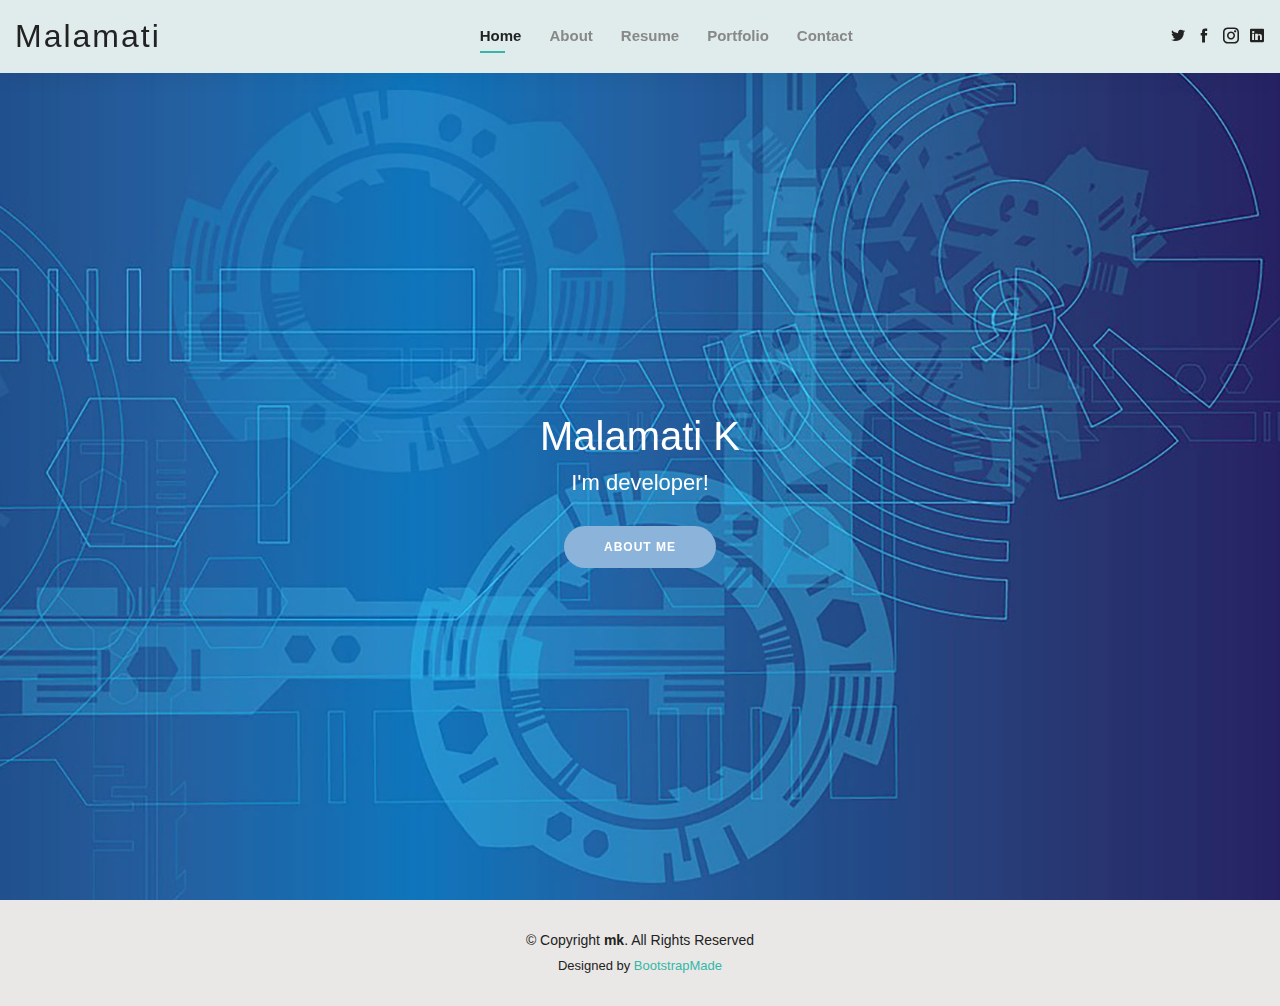
<file: index.html>
<!DOCTYPE html>
<html lang="en">

<head>
  <meta charset="utf-8">
  <meta content="width=device-width, initial-scale=1.0" name="viewport">

  <title>Malamati's Portofolio </title>
  <meta content="" name="description">
  <meta content="" name="keywords">

  <!-- Favicons -->
  <link href="assets/img/favicon.png" rel="icon">
  <link href="assets/img/apple-touch-icon.png" rel="apple-touch-icon">

  <!-- Google Fonts -->
  <!-- <link href="https://fonts.googleapis.com/css?family=Open+Sans:300,300i,400,400i,600,600i,700,700i|Raleway:300,300i,400,400i,500,500i,600,600i,700,700i|Poppins:300,300i,400,400i,500,500i,600,600i,700,700i" rel="stylesheet">
 -->
  <!-- Vendor CSS Files -->
  <link href="assets/vendor/bootstrap/css/bootstrap.min.css" rel="stylesheet">
  <link href="assets/vendor/icofont/icofont.min.css" rel="stylesheet">
  <link href="assets/vendor/owl.carousel/assets/owl.carousel.min.css" rel="stylesheet">
  <link href="assets/vendor/boxicons/css/boxicons.min.css" rel="stylesheet">
  <link href="assets/vendor/venobox/venobox.css" rel="stylesheet">
  <link href="assets/vendor/aos/aos.css" rel="stylesheet">

  <!-- Template Main CSS File -->
  <link href="assets/css/style.css" rel="stylesheet">
  
</head>

<body>

  <!-- ======= Header ======= -->
  <header id="header" class="fixed-top">
    <div class="container-fluid d-flex justify-content-between align-items-center">

      <h1 class="logo"><a href="index.html">Malamati</a></h1>
      <!-- Uncomment below if you prefer to use an image logo -->
      <!-- <a href="index.html" class="logo"><img src="assets/img/logo.png" alt="" class="img-fluid"></a>-->

      <nav class="nav-menu d-none d-lg-block">
        <ul>
          <li class="active"><a href="index.html">Home</a></li>
          <li><a href="about.html">About</a></li>
          <li><a href="resume.html">Resume</a></li>
          <!-- <li><a href="services.html">Services</a></li> -->
          <li><a href="portfolio.html">Portfolio</a></li>
          <li><a href="contact.html">Contact</a></li>
        </ul>
      </nav><!-- .nav-menu -->

      <div class="header-social-links">
        <a href="#" class="twitter"><i class="icofont-twitter"></i></a>
        <a href="#" class="facebook"><i class="icofont-facebook"></i></a>
        <a href="#" class="instagram"><i class="icofont-instagram"></i></a>
        <a href="#" class="linkedin"><i class="icofont-linkedin"></i></a>
      </div>

    </div>

  </header><!-- End Header -->

  <!-- ======= Hero Section ======= -->
  <section id="hero" class="d-flex align-items-center">
    <div class="container d-flex flex-column align-items-center" data-aos="zoom-in" data-aos-delay="100">
      <h2 style="font-size: 40px">Malamati K</h2>
      <h2>I'm developer!</h2>
      <a href="about.html" class="btn-about">About Me</a>
    </div>
  </section><!-- End Hero -->

  <!-- ======= Footer ======= -->
  <footer id="footer">
    <div class="container">
      <div class="copyright">
        &copy; Copyright <strong><span>mk</span></strong>. All Rights Reserved
      </div>
      <div class="credits">
        <!-- All the links in the footer should remain intact. -->
        <!-- You can delete the links only if you purchased the pro version. -->
        <!-- Licensing information: https://bootstrapmade.com/license/ -->
        <!-- Purchase the pro version with working PHP/AJAX contact form: https://bootstrapmade.com/kelly-free-bootstrap-cv-resume-html-template/ -->
        Designed by <a href="https://bootstrapmade.com/">BootstrapMade</a>
      </div>
    </div>
  </footer><!-- End  Footer -->

  <div id="preloader"></div>
  <a href="#" class="back-to-top"><i class="bx bx-up-arrow-alt"></i></a>

  <!-- Vendor JS Files -->
  <script src="assets/vendor/jquery/jquery.min.js"></script>
  <script src="assets/vendor/bootstrap/js/bootstrap.bundle.min.js"></script>
  <script src="assets/vendor/jquery.easing/jquery.easing.min.js"></script>
  <script src="assets/vendor/php-email-form/validate.js"></script>
  <script src="assets/vendor/waypoints/jquery.waypoints.min.js"></script>
  <script src="assets/vendor/counterup/counterup.min.js"></script>
  <script src="assets/vendor/owl.carousel/owl.carousel.min.js"></script>
  <script src="assets/vendor/isotope-layout/isotope.pkgd.min.js"></script>
  <script src="assets/vendor/venobox/venobox.min.js"></script>
  <script src="assets/vendor/aos/aos.js"></script>

  <!-- Template Main JS File -->
  <script src="assets/js/main.js"></script>

</body>

</html>
</file>
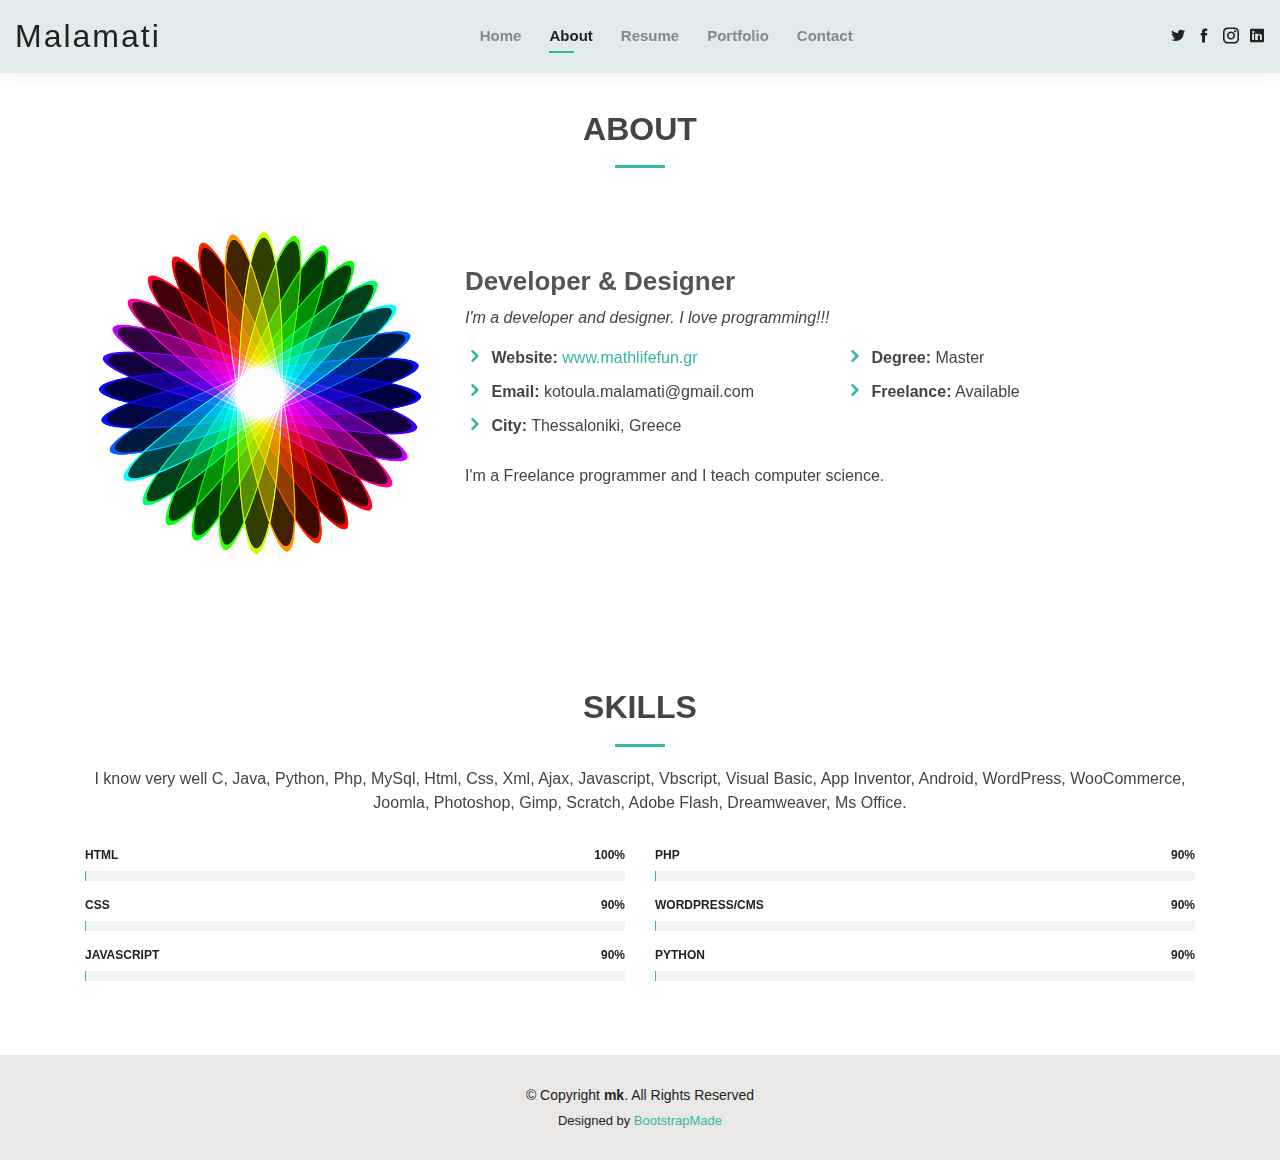
<file: about.html>
<!DOCTYPE html>
<html lang="en">

<head>
  <meta charset="utf-8">
  <meta content="width=device-width, initial-scale=1.0" name="viewport">

  <title>About - Malamati's Portofolio</title>
  <meta content="" name="description">
  <meta content="" name="keywords">

  <!-- Favicons -->
  <link href="assets/img/favicon.png" rel="icon">
  <link href="assets/img/apple-touch-icon.png" rel="apple-touch-icon">

  <!-- Google Fonts -->
  <!-- <link href="https://fonts.googleapis.com/css?family=Open+Sans:300,300i,400,400i,600,600i,700,700i|Raleway:300,300i,400,400i,500,500i,600,600i,700,700i|Poppins:300,300i,400,400i,500,500i,600,600i,700,700i" rel="stylesheet">
 -->
  <!-- Vendor CSS Files -->
  <link href="assets/vendor/bootstrap/css/bootstrap.min.css" rel="stylesheet">
  <link href="assets/vendor/icofont/icofont.min.css" rel="stylesheet">
  <link href="assets/vendor/owl.carousel/assets/owl.carousel.min.css" rel="stylesheet">
  <link href="assets/vendor/boxicons/css/boxicons.min.css" rel="stylesheet">
  <link href="assets/vendor/venobox/venobox.css" rel="stylesheet">
  <link href="assets/vendor/aos/aos.css" rel="stylesheet">

  <!-- Template Main CSS File -->
  <link href="assets/css/style.css" rel="stylesheet">

</head>

<body>

  <!-- ======= Header ======= -->
  <header id="header" class="fixed-top">
    <div class="container-fluid d-flex justify-content-between align-items-center">

      <h1 class="logo"><a href="index.html">Malamati</a></h1>
      <!-- Uncomment below if you prefer to use an image logo -->
      <!-- <a href="index.html" class="logo"><img src="assets/img/logo.png" alt="" class="img-fluid"></a>-->

      <nav class="nav-menu d-none d-lg-block">
        <ul>
          <li><a href="index.html">Home</a></li>
          <li class="active"><a href="about.html">About</a></li>
          <li><a href="resume.html">Resume</a></li>
          <!-- <li><a href="services.html">Services</a></li> -->
          <li><a href="portfolio.html">Portfolio</a></li>
          <li><a href="contact.html">Contact</a></li>
        </ul>
      </nav><!-- .nav-menu -->

      <div class="header-social-links">
        <a href="#" class="twitter"><i class="icofont-twitter"></i></a>
        <a href="#" class="facebook"><i class="icofont-facebook"></i></a>
        <a href="#" class="instagram"><i class="icofont-instagram"></i></a>
        <a href="#" class="linkedin"><i class="icofont-linkedin"></i></i></a>
      </div>

    </div>

  </header><!-- End Header -->

  <main id="main">

    <!-- ======= About Section ======= -->
    <section id="about" class="about">
      <div class="container" data-aos="fade-up">

        <div class="section-title">
          <h2>About</h2>
          <p></p>
        </div>

        <div class="row">
          <div class="col-lg-4">
            <img src="assets/img/about.png" class="img-fluid" alt="">
          </div>
          <div class="col-lg-8 pt-4 pt-lg-0 content">
            <br><br>
            <h3>Developer &amp; Designer</h3>
            <p class="font-italic">
              I'm a developer and designer. I love programming!!!
            </p>
            <div class="row">
              <div class="col-lg-6">
                <ul>
                  <li><i class="icofont-rounded-right"></i> <strong>Website:</strong> <a href="https://www.mathlifefun.gr" target="_blank"> www.mathlifefun.gr</li></a>
                  <li><i class="icofont-rounded-right"></i> <strong>Email:</strong> kotoula.malamati@gmail.com</li>
                  <li><i class="icofont-rounded-right"></i> <strong>City:</strong> Thessaloniki, Greece</li>
                </ul>
              </div>
              <div class="col-lg-6">
                <ul>
                  <li><i class="icofont-rounded-right"></i> <strong>Degree:</strong> Master</li>
                  
                  <li><i class="icofont-rounded-right"></i> <strong>Freelance:</strong> Available</li>
                </ul>
              </div>
            </div>
            <p>
              I'm a Freelance programmer and I teach computer science.
            </p>
          </div>
        </div>

      </div>
    </section><!-- End About Section -->

    <!-- ======= Skills Section ======= -->
    <section id="skills" class="skills">
      <div class="container" data-aos="fade-up">

        <div class="section-title">
          <h2>Skills</h2>
          <p>I know very well C, Java, Python, Php, MySql, Html, Css, Xml, Ajax, Javascript, Vbscript, Visual Basic, App Inventor, Android, WordPress, WooCommerce, Joomla, Photoshop, Gimp, Scratch, Adobe Flash, Dreamweaver, Ms Office.</p>
        </div>

        <div class="row skills-content">

          <div class="col-lg-6">

            <div class="progress">
              <span class="skill">HTML <i class="val">100%</i></span>
              <div class="progress-bar-wrap">
                <div class="progress-bar" role="progressbar" aria-valuenow="100" aria-valuemin="0" aria-valuemax="100"></div>
              </div>
            </div>

            <div class="progress">
              <span class="skill">CSS <i class="val">90%</i></span>
              <div class="progress-bar-wrap">
                <div class="progress-bar" role="progressbar" aria-valuenow="90" aria-valuemin="0" aria-valuemax="100"></div>
              </div>
            </div>

            <div class="progress">
              <span class="skill">JavaScript <i class="val">90%</i></span>
              <div class="progress-bar-wrap">
                <div class="progress-bar" role="progressbar" aria-valuenow="90" aria-valuemin="0" aria-valuemax="100"></div>
              </div>
            </div>

          </div>

          <div class="col-lg-6">

            <div class="progress">
              <span class="skill">PHP <i class="val">90%</i></span>
              <div class="progress-bar-wrap">
                <div class="progress-bar" role="progressbar" aria-valuenow="90" aria-valuemin="0" aria-valuemax="100"></div>
              </div>
            </div>

            <div class="progress">
              <span class="skill">WordPress/CMS <i class="val">90%</i></span>
              <div class="progress-bar-wrap">
                <div class="progress-bar" role="progressbar" aria-valuenow="90" aria-valuemin="0" aria-valuemax="100"></div>
              </div>
            </div>

            <div class="progress">
              <span class="skill">Python <i class="val">90%</i></span>
              <div class="progress-bar-wrap">
                <div class="progress-bar" role="progressbar" aria-valuenow="90" aria-valuemin="0" aria-valuemax="100"></div>
              </div>
            </div>

          </div>

        </div>

      </div>
    </section><!-- End Skills Section -->

    <!-- ======= Facts Section ======= -->
    <!-- <section id="facts" class="facts">
      <div class="container" data-aos="fade-up">

        <div class="section-title">
          <h2>Facts</h2>
          <p>Magnam dolores commodi suscipit. Necessitatibus eius consequatur ex aliquid fuga eum quidem. Sit sint consectetur velit. Quisquam quos quisquam cupiditate. Et nemo qui impedit suscipit alias ea. Quia fugiat sit in iste officiis commodi quidem hic quas.</p>
        </div>

        <div class="row counters">

          <div class="col-lg-3 col-6 text-center">
            <span data-toggle="counter-up">232</span>
            <p>Clients</p>
          </div>

          <div class="col-lg-3 col-6 text-center">
            <span data-toggle="counter-up">521</span>
            <p>Projects</p>
          </div>

          <div class="col-lg-3 col-6 text-center">
            <span data-toggle="counter-up">1,463</span>
            <p>Hours Of Support</p>
          </div>

          <div class="col-lg-3 col-6 text-center">
            <span data-toggle="counter-up">15</span>
            <p>Hard Workers</p>
          </div>

        </div>

      </div>
    </section> --><!-- End Facts Section -->

    <!-- ======= Testimonials Section ======= -->
    <!-- <section id="testimonials" class="testimonials">
      <div class="container" data-aos="fade-up">

        <div class="section-title">
          <h2>Testimonials</h2>
          <p>Magnam dolores commodi suscipit. Necessitatibus eius consequatur ex aliquid fuga eum quidem. Sit sint consectetur velit. Quisquam quos quisquam cupiditate. Et nemo qui impedit suscipit alias ea. Quia fugiat sit in iste officiis commodi quidem hic quas.</p>
        </div>

        <div class="owl-carousel testimonials-carousel">

          <div class="testimonial-item">
            <img src="assets/img/testimonials/testimonials-1.jpg" class="testimonial-img" alt="">
            <h3>Saul Goodman</h3>
            <h4>Ceo &amp; Founder</h4>
            <p>
              <i class="bx bxs-quote-alt-left quote-icon-left"></i>
              Proin iaculis purus consequat sem cure digni ssim donec porttitora entum suscipit rhoncus. Accusantium quam, ultricies eget id, aliquam eget nibh et. Maecen aliquam, risus at semper.
              <i class="bx bxs-quote-alt-right quote-icon-right"></i>
            </p>
          </div>

          <div class="testimonial-item">
            <img src="assets/img/testimonials/testimonials-2.jpg" class="testimonial-img" alt="">
            <h3>Sara Wilsson</h3>
            <h4>Designer</h4>
            <p>
              <i class="bx bxs-quote-alt-left quote-icon-left"></i>
              Export tempor illum tamen malis malis eram quae irure esse labore quem cillum quid cillum eram malis quorum velit fore eram velit sunt aliqua noster fugiat irure amet legam anim culpa.
              <i class="bx bxs-quote-alt-right quote-icon-right"></i>
            </p>
          </div>

          <div class="testimonial-item">
            <img src="assets/img/testimonials/testimonials-3.jpg" class="testimonial-img" alt="">
            <h3>Jena Karlis</h3>
            <h4>Store Owner</h4>
            <p>
              <i class="bx bxs-quote-alt-left quote-icon-left"></i>
              Enim nisi quem export duis labore cillum quae magna enim sint quorum nulla quem veniam duis minim tempor labore quem eram duis noster aute amet eram fore quis sint minim.
              <i class="bx bxs-quote-alt-right quote-icon-right"></i>
            </p>
          </div>

          <div class="testimonial-item">
            <img src="assets/img/testimonials/testimonials-4.jpg" class="testimonial-img" alt="">
            <h3>Matt Brandon</h3>
            <h4>Freelancer</h4>
            <p>
              <i class="bx bxs-quote-alt-left quote-icon-left"></i>
              Fugiat enim eram quae cillum dolore dolor amet nulla culpa multos export minim fugiat minim velit minim dolor enim duis veniam ipsum anim magna sunt elit fore quem dolore labore illum veniam.
              <i class="bx bxs-quote-alt-right quote-icon-right"></i>
            </p>
          </div>

          <div class="testimonial-item">
            <img src="assets/img/testimonials/testimonials-5.jpg" class="testimonial-img" alt="">
            <h3>John Larson</h3>
            <h4>Entrepreneur</h4>
            <p>
              <i class="bx bxs-quote-alt-left quote-icon-left"></i>
              Quis quorum aliqua sint quem legam fore sunt eram irure aliqua veniam tempor noster veniam enim culpa labore duis sunt culpa nulla illum cillum fugiat legam esse veniam culpa fore nisi cillum quid.
              <i class="bx bxs-quote-alt-right quote-icon-right"></i>
            </p>
          </div>

        </div>

      </div>
    </section> --><!-- End Testimonials Section -->

  </main><!-- End #main -->

  <!-- ======= Footer ======= -->
  <footer id="footer">
    <div class="container">
      <div class="copyright">
        &copy; Copyright <strong><span>mk</span></strong>. All Rights Reserved
      </div>
      <div class="credits">
        <!-- All the links in the footer should remain intact. -->
        <!-- You can delete the links only if you purchased the pro version. -->
        <!-- Licensing information: https://bootstrapmade.com/license/ -->
        <!-- Purchase the pro version with working PHP/AJAX contact form: https://bootstrapmade.com/kelly-free-bootstrap-cv-resume-html-template/ -->
        Designed by <a href="https://bootstrapmade.com/">BootstrapMade</a>
      </div>
    </div>
  </footer><!-- End  Footer -->

  <div id="preloader"></div>
  <a href="#" class="back-to-top"><i class="bx bx-up-arrow-alt"></i></a>

  <!-- Vendor JS Files -->
  <script src="assets/vendor/jquery/jquery.min.js"></script>
  <script src="assets/vendor/bootstrap/js/bootstrap.bundle.min.js"></script>
  <script src="assets/vendor/jquery.easing/jquery.easing.min.js"></script>
  <script src="assets/vendor/php-email-form/validate.js"></script>
  <script src="assets/vendor/waypoints/jquery.waypoints.min.js"></script>
  <script src="assets/vendor/counterup/counterup.min.js"></script>
  <script src="assets/vendor/owl.carousel/owl.carousel.min.js"></script>
  <script src="assets/vendor/isotope-layout/isotope.pkgd.min.js"></script>
  <script src="assets/vendor/venobox/venobox.min.js"></script>
  <script src="assets/vendor/aos/aos.js"></script>

  <!-- Template Main JS File -->
  <script src="assets/js/main.js"></script>

</body>

</html>
</file>
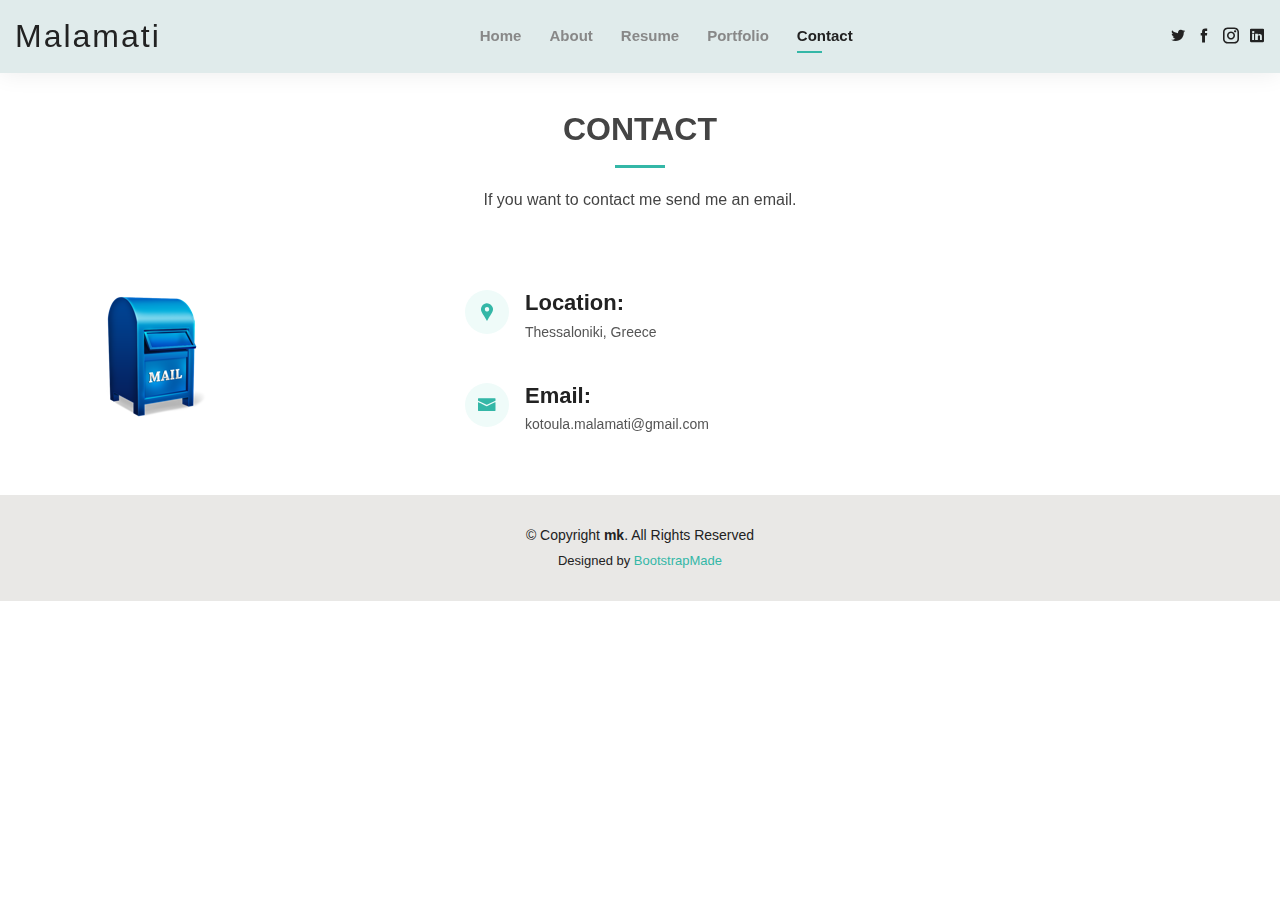
<file: contact.html>
<!DOCTYPE html>
<html lang="en">

<head>
  <meta charset="utf-8">
  <meta content="width=device-width, initial-scale=1.0" name="viewport">

  <title>Contact - Malamati's Portofolio</title>
  <meta content="" name="description">
  <meta content="" name="keywords">

  <!-- Favicons -->
  <link href="assets/img/favicon.png" rel="icon">
  <link href="assets/img/apple-touch-icon.png" rel="apple-touch-icon">

  <!-- Google Fonts -->
  <!-- <link href="https://fonts.googleapis.com/css?family=Open+Sans:300,300i,400,400i,600,600i,700,700i|Raleway:300,300i,400,400i,500,500i,600,600i,700,700i|Poppins:300,300i,400,400i,500,500i,600,600i,700,700i" rel="stylesheet"> -->

  <!-- Vendor CSS Files -->
  <link href="assets/vendor/bootstrap/css/bootstrap.min.css" rel="stylesheet">
  <link href="assets/vendor/icofont/icofont.min.css" rel="stylesheet">
  <link href="assets/vendor/owl.carousel/assets/owl.carousel.min.css" rel="stylesheet">
  <link href="assets/vendor/boxicons/css/boxicons.min.css" rel="stylesheet">
  <link href="assets/vendor/venobox/venobox.css" rel="stylesheet">
  <link href="assets/vendor/aos/aos.css" rel="stylesheet">

  <!-- Template Main CSS File -->
  <link href="assets/css/style.css" rel="stylesheet">

 
</head>

<body>

  <!-- ======= Header ======= -->
  <header id="header" class="fixed-top">
    <div class="container-fluid d-flex justify-content-between align-items-center">

      <h1 class="logo"><a href="index.html">Malamati</a></h1>
      <!-- Uncomment below if you prefer to use an image logo -->
      <!-- <a href="index.html" class="logo"><img src="assets/img/logo.png" alt="" class="img-fluid"></a>-->

      <nav class="nav-menu d-none d-lg-block">
        <ul>
          <li><a href="index.html">Home</a></li>
          <li><a href="about.html">About</a></li>
          <li><a href="resume.html">Resume</a></li>
          <!-- <li><a href="services.html">Services</a></li> -->
          <li><a href="portfolio.html">Portfolio</a></li>
          <li class="active"><a href="contact.html">Contact</a></li>
        </ul>
      </nav><!-- .nav-menu -->

      <div class="header-social-links">
        <a href="#" class="twitter"><i class="icofont-twitter"></i></a>
        <a href="#" class="facebook"><i class="icofont-facebook"></i></a>
        <a href="#" class="instagram"><i class="icofont-instagram"></i></a>
        <a href="#" class="linkedin"><i class="icofont-linkedin"></i></i></a>
      </div>

    </div>

  </header><!-- End Header -->

  <main id="main">

    <!-- ======= Contact Section ======= -->
    <section id="contact" class="contact">
      <div class="container" data-aos="fade-up">

        <div class="section-title">
          <h2>Contact</h2>
          <p>If you want to contact me send me an email.</p>
        </div>

        <!-- <div>
          <iframe style="border:0; width: 100%; height: 270px;" src="https://www.google.com/maps/embed?pb=!1m14!1m8!1m3!1d12097.433213460943!2d22.940812!3d40.634997!3m2!1i1024!2i768!4f13.1!3m3!1m2!1s0x0%3A0xb89d1fe6bc499443!2sDowntown+Conference+Center!5e0!3m2!1smk!2sbg!4v1539943755621" frameborder="0" allowfullscreen></iframe>
        </div> -->

        <!-- my map ****************** -->
       <!--  <div id="googleMap" style="width:100%;height:270px;"></div>

        <script>
          function myMap() {
            var mapProp= {
            center:new google.maps.LatLng(40.632596, 22.940898),
            zoom:8,
          };
          var map = new google.maps.Map(document.getElementById("googleMap"),mapProp);
        }
        </script>

      <script src="https://maps.googleapis.com/maps/api/js?key=AIzaSyBIwzALxUPNbatRBj3Xi1Uhp0fFzwWNBkE&callback=myMap"></script> -->
      <!-- *****************************  -->

        <div class="row mt-5">

           <div class="col-lg-4">
              <img src="assets/img/MailBox.png" alt="" class="img-fluid">
           </div> 
           
          <div class="col-lg-4">
            <div class="info">
              <div class="address">
                <i class="icofont-google-map"></i>
                <h4>Location:</h4>
                <p>Thessaloniki, Greece</p>
              </div>

              <div class="email">
                <i class="icofont-envelope"></i>
                <h4>Email:</h4>
                <p>kotoula.malamati@gmail.com</p>
              </div>

              <!-- <div class="phone">
                <i class="icofont-phone"></i>
                <h4>Call:</h4>
                <p>+1 5589 55488 55s</p>
              </div> -->

            </div>

          </div>


          <!-- <div class="col-lg-8 mt-5 mt-lg-0">

            <form action="forms/contact.php" method="post" role="form" class="php-email-form">
              <div class="form-row">
                <div class="col-md-6 form-group">
                  <input type="text" name="name" class="form-control" id="name" placeholder="Your Name" data-rule="minlen:4" data-msg="Please enter at least 4 chars" />
                  <div class="validate"></div>
                </div>
                <div class="col-md-6 form-group">
                  <input type="email" class="form-control" name="email" id="email" placeholder="Your Email" data-rule="email" data-msg="Please enter a valid email" />
                  <div class="validate"></div>
                </div>
              </div>
              <div class="form-group">
                <input type="text" class="form-control" name="subject" id="subject" placeholder="Subject" data-rule="minlen:4" data-msg="Please enter at least 8 chars of subject" />
                <div class="validate"></div>
              </div>
              <div class="form-group">
                <textarea class="form-control" name="message" rows="5" data-rule="required" data-msg="Please write something for us" placeholder="Message"></textarea>
                <div class="validate"></div>
              </div>
              <div class="mb-3">
                <div class="loading">Loading</div>
                <div class="error-message"></div>
                <div class="sent-message">Your message has been sent. Thank you!</div>
              </div>
              <div class="text-center"><button type="submit">Send Message</button></div>
            </form>

          </div> -->

        </div>

      </div>
    </section><!-- End Contact Section -->

  </main><!-- End #main -->

  <!-- ======= Footer ======= -->
  <footer id="footer">
    <div class="container">
      <div class="copyright">
        &copy; Copyright <strong><span>mk</span></strong>. All Rights Reserved
      </div>
      <div class="credits">
        <!-- All the links in the footer should remain intact. -->
        <!-- You can delete the links only if you purchased the pro version. -->
        <!-- Licensing information: https://bootstrapmade.com/license/ -->
        <!-- Purchase the pro version with working PHP/AJAX contact form: https://bootstrapmade.com/kelly-free-bootstrap-cv-resume-html-template/ -->
        Designed by <a href="https://bootstrapmade.com/">BootstrapMade</a>
      </div>
    </div>
  </footer><!-- End  Footer -->

  <div id="preloader"></div>
  <a href="#" class="back-to-top"><i class="bx bx-up-arrow-alt"></i></a>

  <!-- Vendor JS Files -->
  <script src="assets/vendor/jquery/jquery.min.js"></script>
  <script src="assets/vendor/bootstrap/js/bootstrap.bundle.min.js"></script>
  <script src="assets/vendor/jquery.easing/jquery.easing.min.js"></script>
  <script src="assets/vendor/php-email-form/validate.js"></script>
  <script src="assets/vendor/waypoints/jquery.waypoints.min.js"></script>
  <script src="assets/vendor/counterup/counterup.min.js"></script>
  <script src="assets/vendor/owl.carousel/owl.carousel.min.js"></script>
  <script src="assets/vendor/isotope-layout/isotope.pkgd.min.js"></script>
  <script src="assets/vendor/venobox/venobox.min.js"></script>
  <script src="assets/vendor/aos/aos.js"></script>

  <!-- Template Main JS File -->
  <script src="assets/js/main.js"></script>

</body>

</html>
</file>
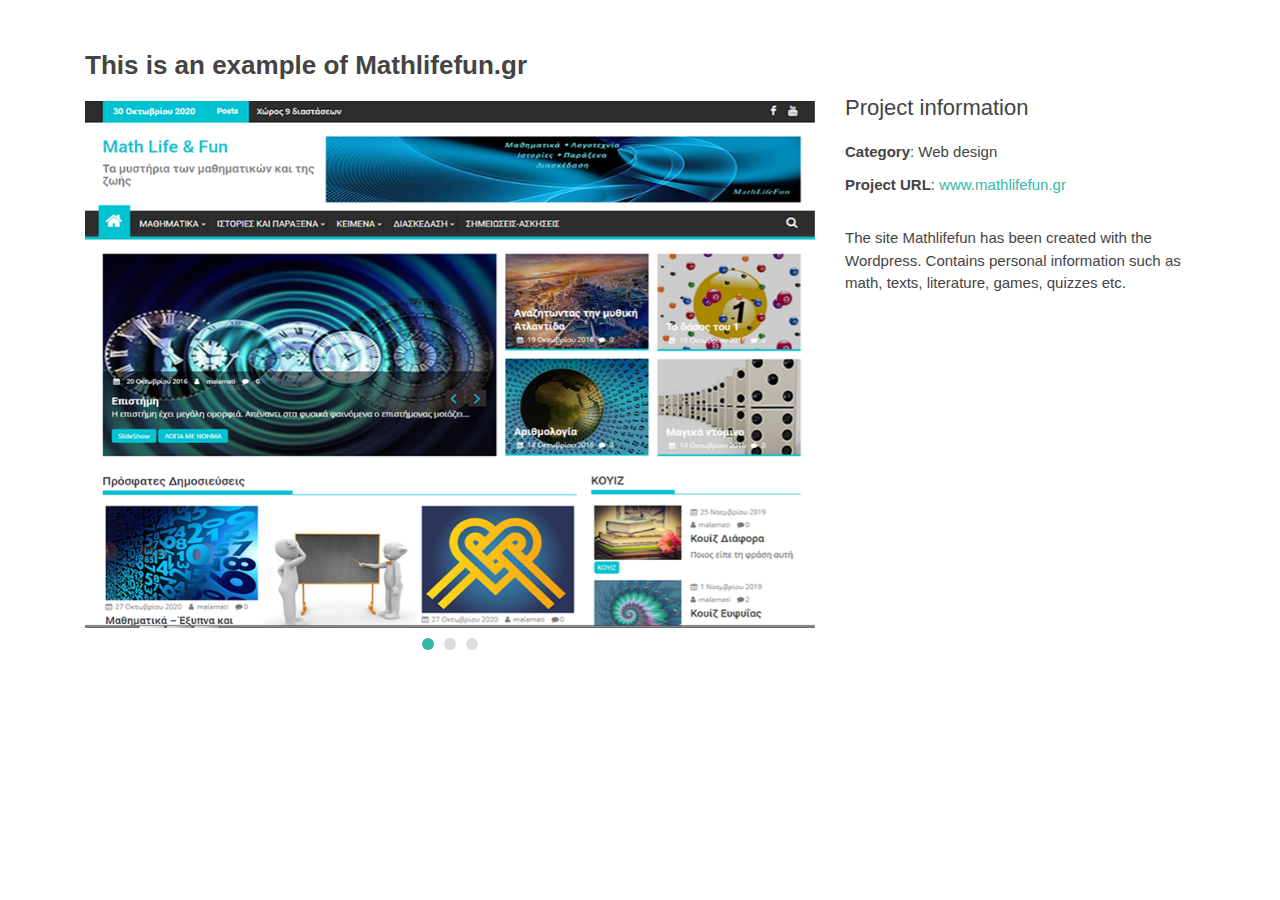
<file: portfolio-details1.html>
<!DOCTYPE html>
<html lang="en">

<head>
  <meta charset="utf-8">
  <meta content="width=device-width, initial-scale=1.0" name="viewport">

  <title>Portfolio Details</title>
  <meta content="" name="description">
  <meta content="" name="keywords">

  <!-- Favicons -->
  <link href="assets/img/favicon.png" rel="icon">
  <link href="assets/img/apple-touch-icon.png" rel="apple-touch-icon">

  <!-- Google Fonts -->
 <!--  <link href="https://fonts.googleapis.com/css?family=Open+Sans:300,300i,400,400i,600,600i,700,700i|Raleway:300,300i,400,400i,500,500i,600,600i,700,700i|Poppins:300,300i,400,400i,500,500i,600,600i,700,700i" rel="stylesheet"> -->

  <!-- Vendor CSS Files -->
  <link href="assets/vendor/bootstrap/css/bootstrap.min.css" rel="stylesheet">
  <link href="assets/vendor/icofont/icofont.min.css" rel="stylesheet">
  <link href="assets/vendor/owl.carousel/assets/owl.carousel.min.css" rel="stylesheet">
  <link href="assets/vendor/boxicons/css/boxicons.min.css" rel="stylesheet">
  <link href="assets/vendor/venobox/venobox.css" rel="stylesheet">
  <link href="assets/vendor/aos/aos.css" rel="stylesheet">

  <!-- Template Main CSS File -->
  <link href="assets/css/style.css" rel="stylesheet">

 
</head>

<body>

  <main id="main">

    <!-- ======= Portfolio Details Section ======= -->
    <section id="portfolio-details" class="portfolio-details">
      <div class="container">

        <div class="row">

          <div class="col-lg-8">
            <h2 class="portfolio-title">This is an example of Mathlifefun.gr</h2>
            <div class="owl-carousel portfolio-details-carousel">
              <img src="assets/img/portfolio/mathlifefun1.png" class="img-fluid" alt="">
              <img src="assets/img/portfolio/mathlifefun2.png" class="img-fluid" alt="">
              <img src="assets/img/portfolio/mathlifefun3.png" class="img-fluid" alt="">
            </div>
          </div>

          <div class="col-lg-4 portfolio-info">
            <h3>Project information</h3>
            <ul>
              <li><strong>Category</strong>: Web design</li>
              <li><strong>Project URL</strong>: <a href="https://www.mathlifefun.gr" target="_blank">www.mathlifefun.gr</a></li>
            </ul>

            <p>
              The site Mathlifefun has been created with the Wordpress. Contains personal information such as math, texts, literature, games, quizzes etc.
            </p>
          </div>

        </div>

      </div>
    </section><!-- End Portfolio Details Section -->

  </main><!-- End #main -->

  <div id="preloader"></div>
  <a href="#" class="back-to-top"><i class="bx bx-up-arrow-alt"></i></a>

  <!-- Vendor JS Files -->
  <script src="assets/vendor/jquery/jquery.min.js"></script>
  <script src="assets/vendor/bootstrap/js/bootstrap.bundle.min.js"></script>
  <script src="assets/vendor/jquery.easing/jquery.easing.min.js"></script>
  <script src="assets/vendor/php-email-form/validate.js"></script>
  <script src="assets/vendor/waypoints/jquery.waypoints.min.js"></script>
  <script src="assets/vendor/counterup/counterup.min.js"></script>
  <script src="assets/vendor/owl.carousel/owl.carousel.min.js"></script>
  <script src="assets/vendor/isotope-layout/isotope.pkgd.min.js"></script>
  <script src="assets/vendor/venobox/venobox.min.js"></script>
  <script src="assets/vendor/aos/aos.js"></script>

  <!-- Template Main JS File -->
  <script src="assets/js/main.js"></script>

</body>

</html>
</file>
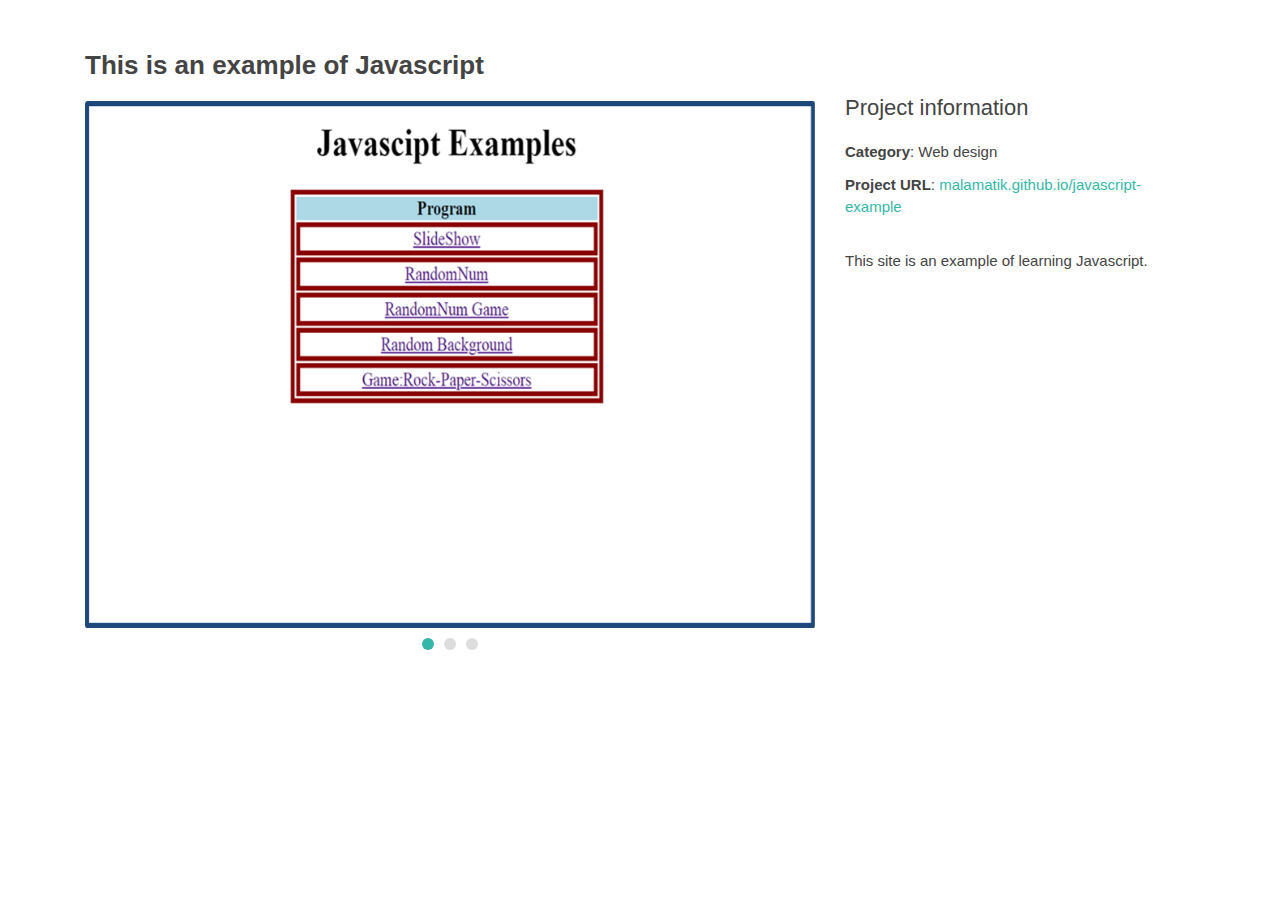
<file: portfolio-details2.html>
<!DOCTYPE html>
<html lang="en">

<head>
  <meta charset="utf-8">
  <meta content="width=device-width, initial-scale=1.0" name="viewport">

  <title>Portfolio Details</title>
  <meta content="" name="description">
  <meta content="" name="keywords">

  <!-- Favicons -->
  <link href="assets/img/favicon.png" rel="icon">
  <link href="assets/img/apple-touch-icon.png" rel="apple-touch-icon">

  <!-- Google Fonts -->
 <!--  <link href="https://fonts.googleapis.com/css?family=Open+Sans:300,300i,400,400i,600,600i,700,700i|Raleway:300,300i,400,400i,500,500i,600,600i,700,700i|Poppins:300,300i,400,400i,500,500i,600,600i,700,700i" rel="stylesheet">
 -->
  <!-- Vendor CSS Files -->
  <link href="assets/vendor/bootstrap/css/bootstrap.min.css" rel="stylesheet">
  <link href="assets/vendor/icofont/icofont.min.css" rel="stylesheet">
  <link href="assets/vendor/owl.carousel/assets/owl.carousel.min.css" rel="stylesheet">
  <link href="assets/vendor/boxicons/css/boxicons.min.css" rel="stylesheet">
  <link href="assets/vendor/venobox/venobox.css" rel="stylesheet">
  <link href="assets/vendor/aos/aos.css" rel="stylesheet">

  <!-- Template Main CSS File -->
  <link href="assets/css/style.css" rel="stylesheet">

 
</head>

<body>

  <main id="main">

    <!-- ======= Portfolio Details Section ======= -->
    <section id="portfolio-details" class="portfolio-details">
      <div class="container">

        <div class="row">

          <div class="col-lg-8">
            <h2 class="portfolio-title">This is an example of Javascript</h2>
            <div class="owl-carousel portfolio-details-carousel">
              <img src="assets/img/portfolio/js1.png" class="img-fluid" alt="">
              <img src="assets/img/portfolio/js2.png" class="img-fluid" alt="">
              <img src="assets/img/portfolio/js3.png" class="img-fluid" alt="">
            </div>
          </div>

          <div class="col-lg-4 portfolio-info">
            <h3>Project information</h3>
            <ul>
              <li><strong>Category</strong>: Web design</li>
              <li><strong>Project URL</strong>: <a href="https://malamatik.github.io/javascript-example/" target="_blank">malamatik.github.io/javascript-example</a></li>
            </ul>

            <p>
              This site is an example of learning Javascript.
            </p>
          </div>

        </div>

      </div>
    </section><!-- End Portfolio Details Section -->

  </main><!-- End #main -->

  <div id="preloader"></div>
  <a href="#" class="back-to-top"><i class="bx bx-up-arrow-alt"></i></a>

  <!-- Vendor JS Files -->
  <script src="assets/vendor/jquery/jquery.min.js"></script>
  <script src="assets/vendor/bootstrap/js/bootstrap.bundle.min.js"></script>
  <script src="assets/vendor/jquery.easing/jquery.easing.min.js"></script>
  <script src="assets/vendor/php-email-form/validate.js"></script>
  <script src="assets/vendor/waypoints/jquery.waypoints.min.js"></script>
  <script src="assets/vendor/counterup/counterup.min.js"></script>
  <script src="assets/vendor/owl.carousel/owl.carousel.min.js"></script>
  <script src="assets/vendor/isotope-layout/isotope.pkgd.min.js"></script>
  <script src="assets/vendor/venobox/venobox.min.js"></script>
  <script src="assets/vendor/aos/aos.js"></script>

  <!-- Template Main JS File -->
  <script src="assets/js/main.js"></script>

</body>

</html>
</file>
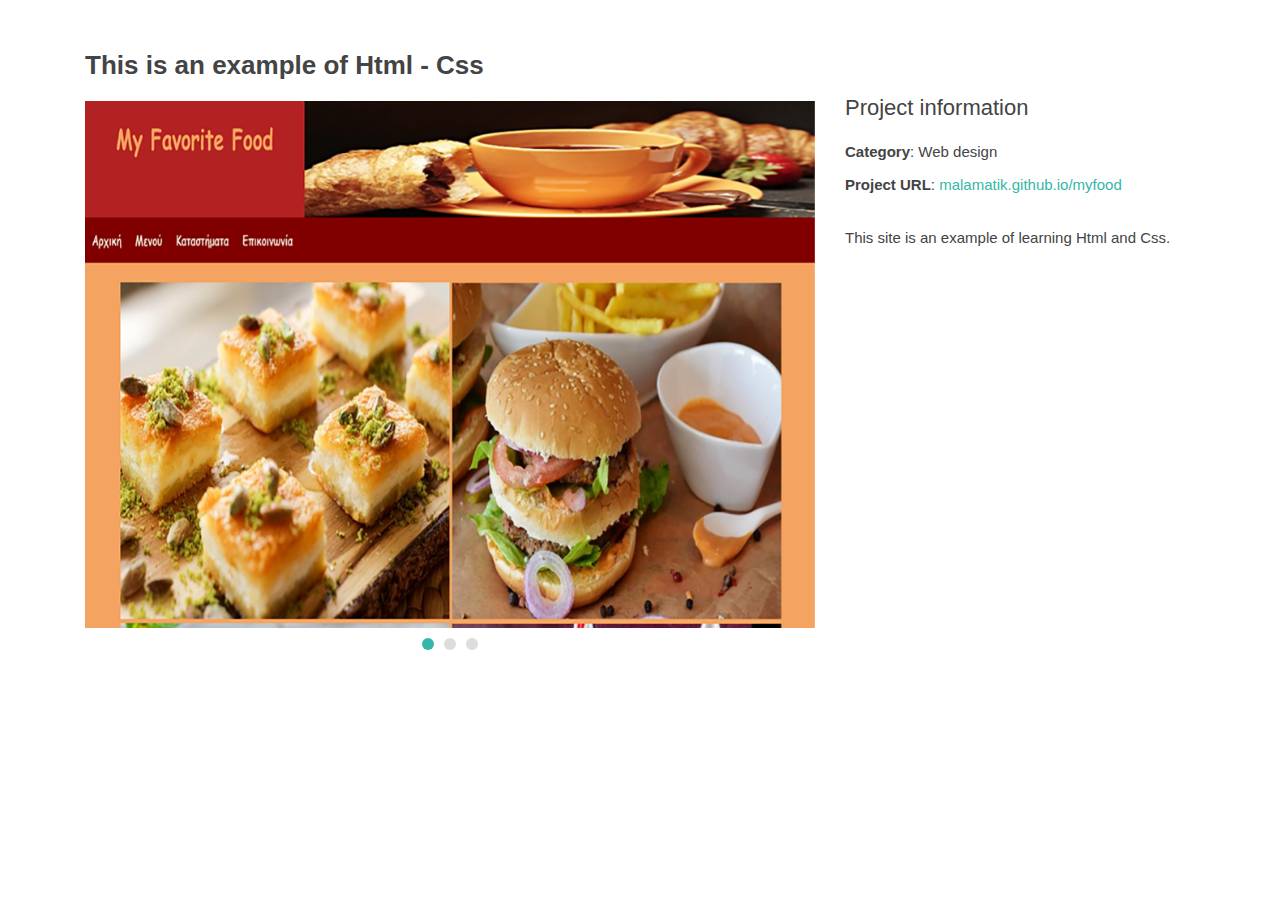
<file: portfolio-details3.html>
<!DOCTYPE html>
<html lang="en">

<head>
  <meta charset="utf-8">
  <meta content="width=device-width, initial-scale=1.0" name="viewport">

  <title>Portfolio Details</title>
  <meta content="" name="description">
  <meta content="" name="keywords">

  <!-- Favicons -->
  <link href="assets/img/favicon.png" rel="icon">
  <link href="assets/img/apple-touch-icon.png" rel="apple-touch-icon">

  <!-- Google Fonts -->
 <!--  <link href="https://fonts.googleapis.com/css?family=Open+Sans:300,300i,400,400i,600,600i,700,700i|Raleway:300,300i,400,400i,500,500i,600,600i,700,700i|Poppins:300,300i,400,400i,500,500i,600,600i,700,700i" rel="stylesheet"> -->

  <!-- Vendor CSS Files -->
  <link href="assets/vendor/bootstrap/css/bootstrap.min.css" rel="stylesheet">
  <link href="assets/vendor/icofont/icofont.min.css" rel="stylesheet">
  <link href="assets/vendor/owl.carousel/assets/owl.carousel.min.css" rel="stylesheet">
  <link href="assets/vendor/boxicons/css/boxicons.min.css" rel="stylesheet">
  <link href="assets/vendor/venobox/venobox.css" rel="stylesheet">
  <link href="assets/vendor/aos/aos.css" rel="stylesheet">

  <!-- Template Main CSS File -->
  <link href="assets/css/style.css" rel="stylesheet">

 
</head>

<body>

  <main id="main">

    <!-- ======= Portfolio Details Section ======= -->
    <section id="portfolio-details" class="portfolio-details">
      <div class="container">

        <div class="row">

          <div class="col-lg-8">
            <h2 class="portfolio-title">This is an example of Html - Css</h2>
            <div class="owl-carousel portfolio-details-carousel">
              <img src="assets/img/portfolio/myfood1.png" class="img-fluid" alt="">
              <img src="assets/img/portfolio/myfood2.png" class="img-fluid" alt="">
              <img src="assets/img/portfolio/myfood3.png" class="img-fluid" alt="">
            </div>
          </div>

          <div class="col-lg-4 portfolio-info">
            <h3>Project information</h3>
            <ul>
              <li><strong>Category</strong>: Web design</li>
              <li><strong>Project URL</strong>: <a href="https://malamatik.github.io/myfood/index.html" target="_blank">malamatik.github.io/myfood</a></li>
            </ul>

            <p>
              This site is an example of learning Html and Css.
            </p>
          </div>

        </div>

      </div>
    </section><!-- End Portfolio Details Section -->

  </main><!-- End #main -->

  <div id="preloader"></div>
  <a href="#" class="back-to-top"><i class="bx bx-up-arrow-alt"></i></a>

  <!-- Vendor JS Files -->
  <script src="assets/vendor/jquery/jquery.min.js"></script>
  <script src="assets/vendor/bootstrap/js/bootstrap.bundle.min.js"></script>
  <script src="assets/vendor/jquery.easing/jquery.easing.min.js"></script>
  <script src="assets/vendor/php-email-form/validate.js"></script>
  <script src="assets/vendor/waypoints/jquery.waypoints.min.js"></script>
  <script src="assets/vendor/counterup/counterup.min.js"></script>
  <script src="assets/vendor/owl.carousel/owl.carousel.min.js"></script>
  <script src="assets/vendor/isotope-layout/isotope.pkgd.min.js"></script>
  <script src="assets/vendor/venobox/venobox.min.js"></script>
  <script src="assets/vendor/aos/aos.js"></script>

  <!-- Template Main JS File -->
  <script src="assets/js/main.js"></script>

</body>

</html>
</file>
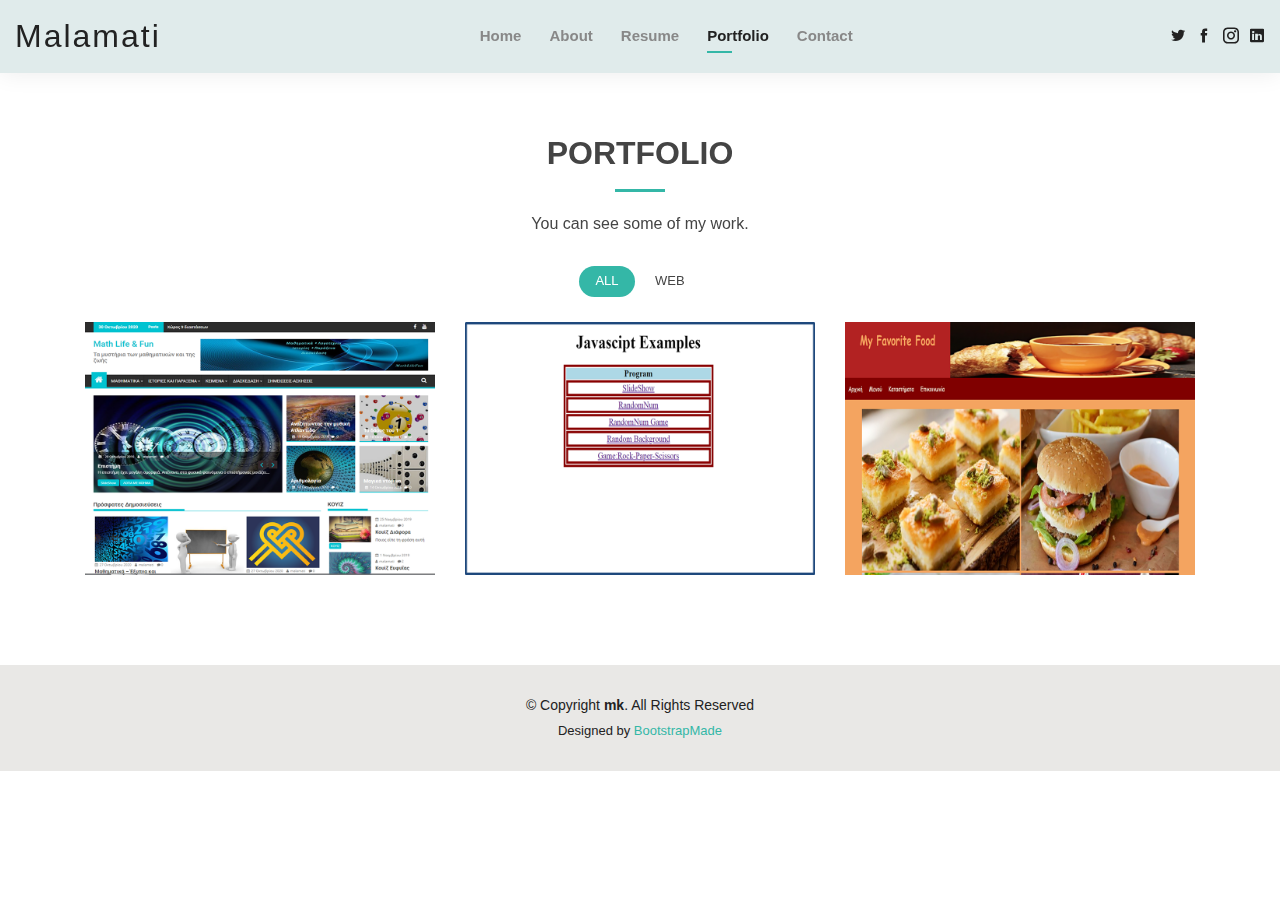
<file: portfolio.html>
<!DOCTYPE html>
<html lang="en">

<head>
  <meta charset="utf-8">
  <meta content="width=device-width, initial-scale=1.0" name="viewport">

  <title>Portfolio - Malamati's Portofolio</title>
  <meta content="" name="description">
  <meta content="" name="keywords">

  <!-- Favicons -->
  <link href="assets/img/favicon.png" rel="icon">
  <link href="assets/img/apple-touch-icon.png" rel="apple-touch-icon">

  <!-- Google Fonts -->
  <<!-- link href="https://fonts.googleapis.com/css?family=Open+Sans:300,300i,400,400i,600,600i,700,700i|Raleway:300,300i,400,400i,500,500i,600,600i,700,700i|Poppins:300,300i,400,400i,500,500i,600,600i,700,700i" rel="stylesheet"> -->

  <!-- Vendor CSS Files -->
  <link href="assets/vendor/bootstrap/css/bootstrap.min.css" rel="stylesheet">
  <link href="assets/vendor/icofont/icofont.min.css" rel="stylesheet">
  <link href="assets/vendor/owl.carousel/assets/owl.carousel.min.css" rel="stylesheet">
  <link href="assets/vendor/boxicons/css/boxicons.min.css" rel="stylesheet">
  <link href="assets/vendor/venobox/venobox.css" rel="stylesheet">
  <link href="assets/vendor/aos/aos.css" rel="stylesheet">

  <!-- Template Main CSS File -->
  <link href="assets/css/style.css" rel="stylesheet">
 
</head>

<body>

  <!-- ======= Header ======= -->
  <header id="header" class="fixed-top">
    <div class="container-fluid d-flex justify-content-between align-items-center">

      <h1 class="logo"><a href="index.html">Malamati</a></h1>
      <!-- Uncomment below if you prefer to use an image logo -->
      <!-- <a href="index.html" class="logo"><img src="assets/img/logo.png" alt="" class="img-fluid"></a>-->

      <nav class="nav-menu d-none d-lg-block">
        <ul>
          <li><a href="index.html">Home</a></li>
          <li><a href="about.html">About</a></li>
          <li><a href="resume.html">Resume</a></li>
          <!-- <li><a href="services.html">Services</a></li> -->
          <li class="active"><a href="portfolio.html">Portfolio</a></li>
          <li><a href="contact.html">Contact</a></li>
        </ul>
      </nav><!-- .nav-menu -->

      <div class="header-social-links">
        <a href="#" class="twitter"><i class="icofont-twitter"></i></a>
        <a href="#" class="facebook"><i class="icofont-facebook"></i></a>
        <a href="#" class="instagram"><i class="icofont-instagram"></i></a>
        <a href="#" class="linkedin"><i class="icofont-linkedin"></i></i></a>
      </div>

    </div>

  </header><!-- End Header -->

  <main id="main">

    <!-- ======= Portfolio Section ======= -->
    <section id="portfolio" class="portfolio">
      <div class="container" data-aos="fade-up">

        <div class="section-title">
          <h2>Portfolio</h2>
          <p>You can see some of my work.</p>
        </div>

        <div class="row" data-aos="fade-up" data-aos-delay="100">
          <div class="col-lg-12 d-flex justify-content-center">
            <ul id="portfolio-flters">
              <li data-filter="*" class="filter-active">All</li>
              <!-- <li data-filter=".filter-app">App</li> -->
              <!-- <li data-filter=".filter-card">Card</li> -->
              <li data-filter=".filter-web">Web</li>
            </ul>
          </div>
        </div>

        <div class="row portfolio-container" data-aos="fade-up" data-aos-delay="200">

          <div class="col-lg-4 col-md-6 portfolio-item filter-web">
            <div class="portfolio-wrap">
              <img src="assets/img/portfolio/mathlifefun.png" class="img-fluid" alt="">
              <div class="portfolio-info">
                <h4>Web - Mathlifefun</h4>
                <p>Website from Wordpress</p>
                <div class="portfolio-links">
                  <a href="assets/img/portfolio/mathlifefun.png" data-gall="portfolioGallery" class="venobox" title="Web"><i class="bx bx-plus"></i></a>
                  <a href="portfolio-details1.html" data-gall="portfolioDetailsGallery" data-vbtype="iframe" class="venobox" title="Portfolio Details"><i class="bx bx-link"></i></a>
                </div>
              </div>
            </div>
          </div>

          <div class="col-lg-4 col-md-6 portfolio-item filter-web">
            <div class="portfolio-wrap">
              <img src="assets/img/portfolio/js.png" class="img-fluid" alt="">
              <div class="portfolio-info">
                <h4>Web - Example Javascript</h4>
                <p>Website from Javascript</p>
                <div class="portfolio-links">
                  <a href="assets/img/portfolio/js.png" data-gall="portfolioGallery" class="venobox" title="Web"><i class="bx bx-plus"></i></a>
                  <a href="portfolio-details2.html" data-gall="portfolioDetailsGallery" data-vbtype="iframe" class="venobox" title="Portfolio Details"><i class="bx bx-link"></i></a>
                </div>
              </div>
            </div>
          </div>

          <div class="col-lg-4 col-md-6 portfolio-item filter-web">
            <div class="portfolio-wrap">
              <img src="assets/img/portfolio/myfood.png" class="img-fluid" alt="">
              <div class="portfolio-info">
                <h4>Web - Example Html Css</h4>
                <p>Website from Html - Css</p>
                <div class="portfolio-links">
                  <a href="assets/img/portfolio/myfood.png" data-gall="portfolioGallery" class="venobox" title="Web"><i class="bx bx-plus"></i></a>
                  <a href="portfolio-details3.html" data-gall="portfolioDetailsGallery" data-vbtype="iframe" class="venobox" title="Portfolio Details"><i class="bx bx-link"></i></a>
                </div>
              </div>
            </div>
          </div>

          <!-- <div class="col-lg-4 col-md-6 portfolio-item filter-card">
            <div class="portfolio-wrap">
              <img src="assets/img/portfolio/portfolio-4.jpg" class="img-fluid" alt="">
              <div class="portfolio-info">
                <h4>Card 2</h4>
                <p>Card</p>
                <div class="portfolio-links">
                  <a href="assets/img/portfolio/portfolio-4.jpg" data-gall="portfolioGallery" class="venobox" title="Card 2"><i class="bx bx-plus"></i></a>
                  <a href="portfolio-details.html" data-gall="portfolioDetailsGallery" data-vbtype="iframe" class="venobox" title="Portfolio Details"><i class="bx bx-link"></i></a>
                </div>
              </div>
            </div>
          </div>

          <div class="col-lg-4 col-md-6 portfolio-item filter-web">
            <div class="portfolio-wrap">
              <img src="assets/img/portfolio/portfolio-5.jpg" class="img-fluid" alt="">
              <div class="portfolio-info">
                <h4>Web 2</h4>
                <p>Web</p>
                <div class="portfolio-links">
                  <a href="assets/img/portfolio/portfolio-5.jpg" data-gall="portfolioGallery" class="venobox" title="Web 2"><i class="bx bx-plus"></i></a>
                  <a href="portfolio-details.html" data-gall="portfolioDetailsGallery" data-vbtype="iframe" class="venobox" title="Portfolio Details"><i class="bx bx-link"></i></a>
                </div>
              </div>
            </div>
          </div>

          <div class="col-lg-4 col-md-6 portfolio-item filter-app">
            <div class="portfolio-wrap">
              <img src="assets/img/portfolio/portfolio-6.jpg" class="img-fluid" alt="">
              <div class="portfolio-info">
                <h4>App 3</h4>
                <p>App</p>
                <div class="portfolio-links">
                  <a href="assets/img/portfolio/portfolio-6.jpg" data-gall="portfolioGallery" class="venobox" title="App 3"><i class="bx bx-plus"></i></a>
                  <a href="portfolio-details.html" data-gall="portfolioDetailsGallery" data-vbtype="iframe" class="venobox" title="Portfolio Details"><i class="bx bx-link"></i></a>
                </div>
              </div>
            </div>
          </div>

          <div class="col-lg-4 col-md-6 portfolio-item filter-card">
            <div class="portfolio-wrap">
              <img src="assets/img/portfolio/portfolio-7.jpg" class="img-fluid" alt="">
              <div class="portfolio-info">
                <h4>Card 1</h4>
                <p>Card</p>
                <div class="portfolio-links">
                  <a href="assets/img/portfolio/portfolio-7.jpg" data-gall="portfolioGallery" class="venobox" title="Card 1"><i class="bx bx-plus"></i></a>
                  <a href="portfolio-details.html" data-gall="portfolioDetailsGallery" data-vbtype="iframe" class="venobox" title="Portfolio Details"><i class="bx bx-link"></i></a>
                </div>
              </div>
            </div>
          </div>

          <div class="col-lg-4 col-md-6 portfolio-item filter-card">
            <div class="portfolio-wrap">
              <img src="assets/img/portfolio/portfolio-8.jpg" class="img-fluid" alt="">
              <div class="portfolio-info">
                <h4>Card 3</h4>
                <p>Card</p>
                <div class="portfolio-links">
                  <a href="assets/img/portfolio/portfolio-8.jpg" data-gall="portfolioGallery" class="venobox" title="Card 3"><i class="bx bx-plus"></i></a>
                  <a href="portfolio-details.html" data-gall="portfolioDetailsGallery" data-vbtype="iframe" class="venobox" title="Portfolio Details"><i class="bx bx-link"></i></a>
                </div>
              </div>
            </div>
          </div>

          <div class="col-lg-4 col-md-6 portfolio-item filter-web">
            <div class="portfolio-wrap">
              <img src="assets/img/portfolio/portfolio-9.jpg" class="img-fluid" alt="">
              <div class="portfolio-info">
                <h4>Web 3</h4>
                <p>Web</p>
                <div class="portfolio-links">
                  <a href="assets/img/portfolio/portfolio-9.jpg" data-gall="portfolioGallery" class="venobox" title="Web 3"><i class="bx bx-plus"></i></a>
                  <a href="portfolio-details.html" data-gall="portfolioDetailsGallery" data-vbtype="iframe" class="venobox" title="Portfolio Details"><i class="bx bx-link"></i></a>
                </div>
              </div>
            </div>
          </div>
 -->
        </div>

      </div>
    </section><!-- End Portfolio Section -->

  </main><!-- End #main -->

  <!-- ======= Footer ======= -->
  <footer id="footer">
    <div class="container">
      <div class="copyright">
        &copy; Copyright <strong><span>mk</span></strong>. All Rights Reserved
      </div>
      <div class="credits">
        <!-- All the links in the footer should remain intact. -->
        <!-- You can delete the links only if you purchased the pro version. -->
        <!-- Licensing information: https://bootstrapmade.com/license/ -->
        <!-- Purchase the pro version with working PHP/AJAX contact form: https://bootstrapmade.com/kelly-free-bootstrap-cv-resume-html-template/ -->
        Designed by <a href="https://bootstrapmade.com/">BootstrapMade</a>
      </div>
    </div>
  </footer><!-- End  Footer -->

  <div id="preloader"></div>
  <a href="#" class="back-to-top"><i class="bx bx-up-arrow-alt"></i></a>

  <!-- Vendor JS Files -->
  <script src="assets/vendor/jquery/jquery.min.js"></script>
  <script src="assets/vendor/bootstrap/js/bootstrap.bundle.min.js"></script>
  <script src="assets/vendor/jquery.easing/jquery.easing.min.js"></script>
  <script src="assets/vendor/php-email-form/validate.js"></script>
  <script src="assets/vendor/waypoints/jquery.waypoints.min.js"></script>
  <script src="assets/vendor/counterup/counterup.min.js"></script>
  <script src="assets/vendor/owl.carousel/owl.carousel.min.js"></script>
  <script src="assets/vendor/isotope-layout/isotope.pkgd.min.js"></script>
  <script src="assets/vendor/venobox/venobox.min.js"></script>
  <script src="assets/vendor/aos/aos.js"></script>

  <!-- Template Main JS File -->
  <script src="assets/js/main.js"></script>

</body>

</html>
</file>
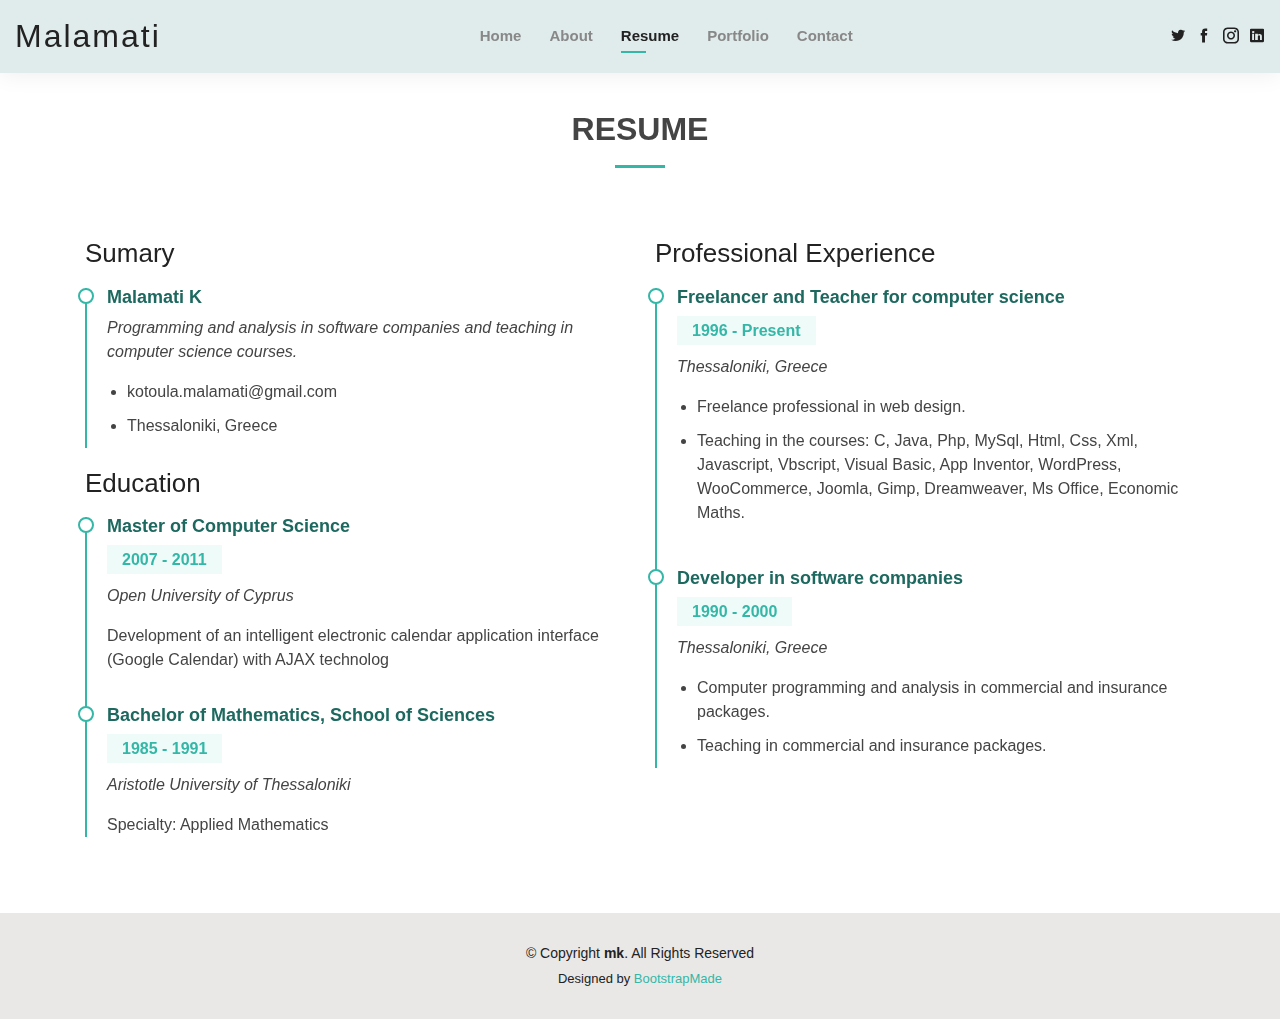
<file: resume.html>
<!DOCTYPE html>
<html lang="en">

<head>
  <meta charset="utf-8">
  <meta content="width=device-width, initial-scale=1.0" name="viewport">

  <title>Resume - Malamati's Portofolio</title>
  <meta content="" name="description">
  <meta content="" name="keywords">

  <!-- Favicons -->
  <link href="assets/img/favicon.png" rel="icon">
  <link href="assets/img/apple-touch-icon.png" rel="apple-touch-icon">

  <!-- Google Fonts -->
  <!-- <link href="https://fonts.googleapis.com/css?family=Open+Sans:300,300i,400,400i,600,600i,700,700i|Raleway:300,300i,400,400i,500,500i,600,600i,700,700i|Poppins:300,300i,400,400i,500,500i,600,600i,700,700i" rel="stylesheet">
 -->
  <!-- Vendor CSS Files -->
  <link href="assets/vendor/bootstrap/css/bootstrap.min.css" rel="stylesheet">
  <link href="assets/vendor/icofont/icofont.min.css" rel="stylesheet">
  <link href="assets/vendor/owl.carousel/assets/owl.carousel.min.css" rel="stylesheet">
  <link href="assets/vendor/boxicons/css/boxicons.min.css" rel="stylesheet">
  <link href="assets/vendor/venobox/venobox.css" rel="stylesheet">
  <link href="assets/vendor/aos/aos.css" rel="stylesheet">

  <!-- Template Main CSS File -->
  <link href="assets/css/style.css" rel="stylesheet">
  
</head>

<body>

  <!-- ======= Header ======= -->
  <header id="header" class="fixed-top">
    <div class="container-fluid d-flex justify-content-between align-items-center">

      <h1 class="logo"><a href="index.html">Malamati</a></h1>
      <!-- Uncomment below if you prefer to use an image logo -->
      <!-- <a href="index.html" class="logo"><img src="assets/img/logo.png" alt="" class="img-fluid"></a>-->

      <nav class="nav-menu d-none d-lg-block">
        <ul>
          <li><a href="index.html">Home</a></li>
          <li><a href="about.html">About</a></li>
          <li class="active"><a href="resume.html">Resume</a></li>
          <!-- <li><a href="services.html">Services</a></li> -->
          <li><a href="portfolio.html">Portfolio</a></li>
          <li><a href="contact.html">Contact</a></li>
        </ul>
      </nav><!-- .nav-menu -->

      <div class="header-social-links">
        <a href="#" class="twitter"><i class="icofont-twitter"></i></a>
        <a href="#" class="facebook"><i class="icofont-facebook"></i></a>
        <a href="#" class="instagram"><i class="icofont-instagram"></i></a>
        <a href="#" class="linkedin"><i class="icofont-linkedin"></i></i></a>
      </div>

    </div>

  </header><!-- End Header -->

  <main id="main">

    <!-- ======= Resume Section ======= -->
    <section id="resume" class="resume">
      <div class="container" data-aos="fade-up">

        <div class="section-title">
          <h2>Resume</h2>
          <p></p>
        </div>

        <div class="row">
          <div class="col-lg-6">
            <h3 class="resume-title">Sumary</h3>
            <div class="resume-item pb-0">
              <h4>Malamati K</h4>
              <p><em>Programming and analysis in software companies and teaching in computer science courses.</em></p>
              <p>
              <ul>
                <li>kotoula.malamati@gmail.com</li>
                <li>Thessaloniki, Greece</li>
                
              </ul>
              </p>
            </div>

            <h3 class="resume-title">Education</h3>
            <div class="resume-item">
              <h4>Master of Computer Science </h4>
              <h5>2007 - 2011</h5>
              <p><em>Open University of Cyprus</em></p>
              <p>Development of an intelligent electronic calendar application interface (Google Calendar) with AJAX technolog</p>
            </div>
            <div class="resume-item">
              <h4>Bachelor of Mathematics, School of Sciences</h4>
              <h5>1985 - 1991</h5>
              <p><em>Aristotle University of Thessaloniki</em></p>
              <p>Specialty: Applied Mathematics</p>
            </div>
          </div>
          <div class="col-lg-6">
            <h3 class="resume-title">Professional Experience</h3>
            <div class="resume-item">
              <h4>Freelancer and Teacher for computer science</h4>
              <h5>1996 - Present</h5>
              <p><em>Thessaloniki, Greece </em></p>
              <p>
              <ul>
                <li>Freelance professional in web design. </li>
                <li>Teaching in the courses: C, Java, Php, MySql, Html, Css, Xml, Javascript, Vbscript, Visual Basic, App Inventor, WordPress, WooCommerce, Joomla, Gimp,  Dreamweaver, Ms Office, Economic Maths. </li>
                
              </ul>
              </p>
            </div>
            <div class="resume-item">
              <h4>Developer in software companies</h4>
              <h5>1990 - 2000</h5>
              <p><em>Thessaloniki, Greece</em></p>
              <p>
              <ul>
                <li>Computer programming and analysis in commercial and insurance packages.</li>
                <li>Teaching in commercial and insurance packages.</li>
                
              </ul>
              </p>
            </div>
          </div>
        </div>

      </div>
    </section><!-- End Resume Section -->

  </main><!-- End #main -->

  <!-- ======= Footer ======= -->
  <footer id="footer">
    <div class="container">
      <div class="copyright">
        &copy; Copyright <strong><span>mk</span></strong>. All Rights Reserved
      </div>
      <div class="credits">
        <!-- All the links in the footer should remain intact. -->
        <!-- You can delete the links only if you purchased the pro version. -->
        <!-- Licensing information: https://bootstrapmade.com/license/ -->
        <!-- Purchase the pro version with working PHP/AJAX contact form: https://bootstrapmade.com/kelly-free-bootstrap-cv-resume-html-template/ -->
        Designed by <a href="https://bootstrapmade.com/">BootstrapMade</a>
      </div>
    </div>
  </footer><!-- End  Footer -->

  <div id="preloader"></div>
  <a href="#" class="back-to-top"><i class="bx bx-up-arrow-alt"></i></a>

  <!-- Vendor JS Files -->
  <script src="assets/vendor/jquery/jquery.min.js"></script>
  <script src="assets/vendor/bootstrap/js/bootstrap.bundle.min.js"></script>
  <script src="assets/vendor/jquery.easing/jquery.easing.min.js"></script>
  <script src="assets/vendor/php-email-form/validate.js"></script>
  <script src="assets/vendor/waypoints/jquery.waypoints.min.js"></script>
  <script src="assets/vendor/counterup/counterup.min.js"></script>
  <script src="assets/vendor/owl.carousel/owl.carousel.min.js"></script>
  <script src="assets/vendor/isotope-layout/isotope.pkgd.min.js"></script>
  <script src="assets/vendor/venobox/venobox.min.js"></script>
  <script src="assets/vendor/aos/aos.js"></script>

  <!-- Template Main JS File -->
  <script src="assets/js/main.js"></script>

</body>

</html>
</file>
<file: assets/vendor/venobox/venobox.css>
/* ------ venobox.css --------*/
.vbox-overlay *, .vbox-overlay *:before, .vbox-overlay *:after{
    -webkit-backface-visibility: hidden;
    -webkit-box-sizing:border-box;
    -moz-box-sizing:border-box;
    box-sizing:border-box;
}
.vbox-overlay * { 
    -webkit-backface-visibility: visible;
    backface-visibility: visible;
}
.vbox-overlay{
    display: -webkit-flex;
    display: flex;
    -webkit-flex-direction: column;
    flex-direction: column;
    -webkit-justify-content: center;
    justify-content: center;
    -webkit-align-items: center;
    align-items: center;
    position: fixed;
    left: 0;
    top: 0;
    bottom: 0;
    right: 0;
    z-index: 999999;
}

/* ----- navigation ----- */
.vbox-title{
    width: 100%;
    height: 40px;
    float: left;
    text-align: center;
    line-height: 28px;
    font-size: 12px;
    padding: 6px 50px;
    overflow: hidden;
    position: fixed;
    display: none;
    left: 0;
    z-index: 89;
}
.vbox-close{
    cursor: pointer;
    position: fixed;
    top: -1px;
    right: 0;
    width: 50px;
    height: 40px;
    padding: 6px;
    display: block;
    background-position:10px center;
    overflow: hidden;
    font-size: 24px;
    line-height: 1;
    text-align: center;
    z-index: 99;
}
.vbox-left{
    cursor: pointer;
    position: fixed;
    left: 0;
    height: 40px;
    overflow: hidden;
    line-height: 28px;
    font-size: 12px;
    z-index: 99;
    display: flex;
    align-items:center;
}
.vbox-num{
    display: inline-block;
    margin: 6px 0 6px 15px;
}
/* ----- Social share ----- */
.vbox-share{
    line-height: 28px;
    font-size: 12px;
    overflow: hidden;
    position: fixed;
    left: 0;
    z-index: 98;
    display: flex;
    align-items:center;
    justify-content: center;
    width: 100%;
    text-align: center;
}
.vbox-share svg{
    max-height: 28px;
    width: 28px;
    z-index: 10;
    margin-left: 12px;
    margin-top: 6px;
    margin-bottom: 6px;
    vertical-align: middle;
}


/* ----- navigation ARROWS ----- */
.vbox-next, .vbox-prev{
    position: fixed;
    top: 50%;
    margin-top: -15px;
    overflow: hidden;
    cursor: pointer;
    display: block;
    width: 45px;
    height: 45px;
    z-index: 99;
}
.vbox-next span, .vbox-prev span{
    position: relative;
    width: 20px;
    height: 20px;
    border: 2px solid transparent;
    border-top-color: #B6B6B6;
    border-right-color: #B6B6B6;
    text-indent: -100px;
    position: absolute;
    top: 8px;
    display: block;
}
.vbox-prev{
    left: 15px;
}
.vbox-next{
    right: 15px;
}
.vbox-prev span{
    left: 10px;
    -ms-transform: rotate(-135deg);
    -webkit-transform: rotate(-135deg);
    transform: rotate(-135deg);
}
.vbox-next span{
    -ms-transform: rotate(45deg);
    -webkit-transform: rotate(45deg);
    transform: rotate(45deg);
    right: 10px;
}
/* ------- inline window ------ */
.vbox-inline{
    width: 420px;
    height: 315px;
    height: 70vh;
    padding: 10px;
    background: #fff;
    margin: 0 auto;
    overflow: auto;
    text-align: left;
}
/* ------- Video & iFrames window ------ */
.venoframe{
    max-width: 100%;
    width: 100%;
    border: none;
    width: 100%;
    height: 260px;
    height: 70vh;
}
.venoframe.vbvid{
    height: 260px;
}
@media (min-width: 768px) {
    .venoframe, .vbox-inline{
        width: 90%;
        height: 360px;
        height: 70vh;
    }
    .venoframe.vbvid{
        width: 640px;
        height: 360px;
    }
}
@media (min-width: 992px) {
    .venoframe, .vbox-inline{
        max-width: 1200px;
        width: 80%;
        height: 540px;
        height: 70vh;
    }
    .venoframe.vbvid{
        width: 960px;
        height: 540px;
    }
}
/* 
Please do NOT edit this part! 
or at least read this note: http://i.imgur.com/7C0ws9e.gif
*/
.vbox-open{
    overflow: hidden;
}
.vbox-container{
    position: absolute;
    left: 0;
    right: 0;
    top: 0;
    bottom: 0;
    overflow-x: hidden;
    overflow-y: scroll;
    overflow-scrolling: touch;
    -webkit-overflow-scrolling: touch;
    z-index: 20;
    max-height: 100%;

}

.vbox-content{
    text-align: center;
    float: left;
    width: 100%;
    position: relative;
    overflow: hidden;
    padding: 20px 4%;
}
.vbox-container img{
    max-width: 100%;
    height: auto;
}
.vbox-figlio{
    box-shadow: 0 0 12px rgba(0,0,0,0.19), 0 6px 6px rgba(0,0,0,0.23);
    max-width: 100%;
    text-align: initial;
}
img.vbox-figlio{
    -webkit-user-select: none;
-khtml-user-select: none;
-moz-user-select: none;
-o-user-select: none;
user-select: none;
}
.vbox-content.swipe-left{
    margin-left: -200px !important;
}
.vbox-content.swipe-right{
    margin-left: 200px !important;
}
.vbox-animated{
    webkit-transition: margin 300ms ease-out;
    transition: margin 300ms ease-out;
}

/* ---------- preloader ----------
 * SPINKIT 
 * http://tobiasahlin.com/spinkit/
-------------------------------- */
.sk-double-bounce,.sk-rotating-plane{width:40px;height:40px;margin:40px auto}.sk-rotating-plane{background-color:#333;-webkit-animation:sk-rotatePlane 1.2s infinite ease-in-out;animation:sk-rotatePlane 1.2s infinite ease-in-out}@-webkit-keyframes sk-rotatePlane{0%{-webkit-transform:perspective(120px) rotateX(0) rotateY(0);transform:perspective(120px) rotateX(0) rotateY(0)}50%{-webkit-transform:perspective(120px) rotateX(-180.1deg) rotateY(0);transform:perspective(120px) rotateX(-180.1deg) rotateY(0)}100%{-webkit-transform:perspective(120px) rotateX(-180deg) rotateY(-179.9deg);transform:perspective(120px) rotateX(-180deg) rotateY(-179.9deg)}}@keyframes sk-rotatePlane{0%{-webkit-transform:perspective(120px) rotateX(0) rotateY(0);transform:perspective(120px) rotateX(0) rotateY(0)}50%{-webkit-transform:perspective(120px) rotateX(-180.1deg) rotateY(0);transform:perspective(120px) rotateX(-180.1deg) rotateY(0)}100%{-webkit-transform:perspective(120px) rotateX(-180deg) rotateY(-179.9deg);transform:perspective(120px) rotateX(-180deg) rotateY(-179.9deg)}}.sk-double-bounce{position:relative}.sk-double-bounce .sk-child{width:100%;height:100%;border-radius:50%;background-color:#333;opacity:.6;position:absolute;top:0;left:0;-webkit-animation:sk-doubleBounce 2s infinite ease-in-out;animation:sk-doubleBounce 2s infinite ease-in-out}.sk-chasing-dots .sk-child,.sk-spinner-pulse,.sk-three-bounce .sk-child{background-color:#333;border-radius:100%}.sk-double-bounce .sk-double-bounce2{-webkit-animation-delay:-1s;animation-delay:-1s}@-webkit-keyframes sk-doubleBounce{0%,100%{-webkit-transform:scale(0);transform:scale(0)}50%{-webkit-transform:scale(1);transform:scale(1)}}@keyframes sk-doubleBounce{0%,100%{-webkit-transform:scale(0);transform:scale(0)}50%{-webkit-transform:scale(1);transform:scale(1)}}.sk-wave{margin:40px auto;width:50px;height:40px;text-align:center;font-size:10px}.sk-wave .sk-rect{background-color:#333;height:100%;width:6px;display:inline-block;-webkit-animation:sk-waveStretchDelay 1.2s infinite ease-in-out;animation:sk-waveStretchDelay 1.2s infinite ease-in-out}.sk-wave .sk-rect1{-webkit-animation-delay:-1.2s;animation-delay:-1.2s}.sk-wave .sk-rect2{-webkit-animation-delay:-1.1s;animation-delay:-1.1s}.sk-wave .sk-rect3{-webkit-animation-delay:-1s;animation-delay:-1s}.sk-wave .sk-rect4{-webkit-animation-delay:-.9s;animation-delay:-.9s}.sk-wave .sk-rect5{-webkit-animation-delay:-.8s;animation-delay:-.8s}@-webkit-keyframes sk-waveStretchDelay{0%,100%,40%{-webkit-transform:scaleY(.4);transform:scaleY(.4)}20%{-webkit-transform:scaleY(1);transform:scaleY(1)}}@keyframes sk-waveStretchDelay{0%,100%,40%{-webkit-transform:scaleY(.4);transform:scaleY(.4)}20%{-webkit-transform:scaleY(1);transform:scaleY(1)}}.sk-wandering-cubes{margin:40px auto;width:40px;height:40px;position:relative}.sk-wandering-cubes .sk-cube{background-color:#333;width:10px;height:10px;position:absolute;top:0;left:0;-webkit-animation:sk-wanderingCube 1.8s ease-in-out -1.8s infinite both;animation:sk-wanderingCube 1.8s ease-in-out -1.8s infinite both}.sk-chasing-dots,.sk-spinner-pulse{width:40px;height:40px;margin:40px auto}.sk-wandering-cubes .sk-cube2{-webkit-animation-delay:-.9s;animation-delay:-.9s}@-webkit-keyframes sk-wanderingCube{0%{-webkit-transform:rotate(0);transform:rotate(0)}25%{-webkit-transform:translateX(30px) rotate(-90deg) scale(.5);transform:translateX(30px) rotate(-90deg) scale(.5)}50%{-webkit-transform:translateX(30px) translateY(30px) rotate(-179deg);transform:translateX(30px) translateY(30px) rotate(-179deg)}50.1%{-webkit-transform:translateX(30px) translateY(30px) rotate(-180deg);transform:translateX(30px) translateY(30px) rotate(-180deg)}75%{-webkit-transform:translateX(0) translateY(30px) rotate(-270deg) scale(.5);transform:translateX(0) translateY(30px) rotate(-270deg) scale(.5)}100%{-webkit-transform:rotate(-360deg);transform:rotate(-360deg)}}@keyframes sk-wanderingCube{0%{-webkit-transform:rotate(0);transform:rotate(0)}25%{-webkit-transform:translateX(30px) rotate(-90deg) scale(.5);transform:translateX(30px) rotate(-90deg) scale(.5)}50%{-webkit-transform:translateX(30px) translateY(30px) rotate(-179deg);transform:translateX(30px) translateY(30px) rotate(-179deg)}50.1%{-webkit-transform:translateX(30px) translateY(30px) rotate(-180deg);transform:translateX(30px) translateY(30px) rotate(-180deg)}75%{-webkit-transform:translateX(0) translateY(30px) rotate(-270deg) scale(.5);transform:translateX(0) translateY(30px) rotate(-270deg) scale(.5)}100%{-webkit-transform:rotate(-360deg);transform:rotate(-360deg)}}.sk-spinner-pulse{-webkit-animation:sk-pulseScaleOut 1s infinite ease-in-out;animation:sk-pulseScaleOut 1s infinite ease-in-out}@-webkit-keyframes sk-pulseScaleOut{0%{-webkit-transform:scale(0);transform:scale(0)}100%{-webkit-transform:scale(1);transform:scale(1);opacity:0}}@keyframes sk-pulseScaleOut{0%{-webkit-transform:scale(0);transform:scale(0)}100%{-webkit-transform:scale(1);transform:scale(1);opacity:0}}.sk-chasing-dots{position:relative;text-align:center;-webkit-animation:sk-chasingDotsRotate 2s infinite linear;animation:sk-chasingDotsRotate 2s infinite linear}.sk-chasing-dots .sk-child{width:60%;height:60%;display:inline-block;position:absolute;top:0;-webkit-animation:sk-chasingDotsBounce 2s infinite ease-in-out;animation:sk-chasingDotsBounce 2s infinite ease-in-out}.sk-chasing-dots .sk-dot2{top:auto;bottom:0;-webkit-animation-delay:-1s;animation-delay:-1s}@-webkit-keyframes sk-chasingDotsRotate{100%{-webkit-transform:rotate(360deg);transform:rotate(360deg)}}@keyframes sk-chasingDotsRotate{100%{-webkit-transform:rotate(360deg);transform:rotate(360deg)}}@-webkit-keyframes sk-chasingDotsBounce{0%,100%{-webkit-transform:scale(0);transform:scale(0)}50%{-webkit-transform:scale(1);transform:scale(1)}}@keyframes sk-chasingDotsBounce{0%,100%{-webkit-transform:scale(0);transform:scale(0)}50%{-webkit-transform:scale(1);transform:scale(1)}}.sk-three-bounce{margin:40px auto;width:80px;text-align:center}.sk-three-bounce .sk-child{width:20px;height:20px;display:inline-block;-webkit-animation:sk-three-bounce 1.4s ease-in-out 0s infinite both;animation:sk-three-bounce 1.4s ease-in-out 0s infinite both}.sk-circle .sk-child:before,.sk-fading-circle .sk-circle:before{display:block;border-radius:100%;content:'';background-color:#333}.sk-three-bounce .sk-bounce1{-webkit-animation-delay:-.32s;animation-delay:-.32s}.sk-three-bounce .sk-bounce2{-webkit-animation-delay:-.16s;animation-delay:-.16s}@-webkit-keyframes sk-three-bounce{0%,100%,80%{-webkit-transform:scale(0);transform:scale(0)}40%{-webkit-transform:scale(1);transform:scale(1)}}@keyframes sk-three-bounce{0%,100%,80%{-webkit-transform:scale(0);transform:scale(0)}40%{-webkit-transform:scale(1);transform:scale(1)}}.sk-circle{margin:40px auto;width:40px;height:40px;position:relative}.sk-circle .sk-child{width:100%;height:100%;position:absolute;left:0;top:0}.sk-circle .sk-child:before{margin:0 auto;width:15%;height:15%;-webkit-animation:sk-circleBounceDelay 1.2s infinite ease-in-out both;animation:sk-circleBounceDelay 1.2s infinite ease-in-out both}.sk-circle .sk-circle2{-webkit-transform:rotate(30deg);-ms-transform:rotate(30deg);transform:rotate(30deg)}.sk-circle .sk-circle3{-webkit-transform:rotate(60deg);-ms-transform:rotate(60deg);transform:rotate(60deg)}.sk-circle .sk-circle4{-webkit-transform:rotate(90deg);-ms-transform:rotate(90deg);transform:rotate(90deg)}.sk-circle .sk-circle5{-webkit-transform:rotate(120deg);-ms-transform:rotate(120deg);transform:rotate(120deg)}.sk-circle .sk-circle6{-webkit-transform:rotate(150deg);-ms-transform:rotate(150deg);transform:rotate(150deg)}.sk-circle .sk-circle7{-webkit-transform:rotate(180deg);-ms-transform:rotate(180deg);transform:rotate(180deg)}.sk-circle .sk-circle8{-webkit-transform:rotate(210deg);-ms-transform:rotate(210deg);transform:rotate(210deg)}.sk-circle .sk-circle9{-webkit-transform:rotate(240deg);-ms-transform:rotate(240deg);transform:rotate(240deg)}.sk-circle .sk-circle10{-webkit-transform:rotate(270deg);-ms-transform:rotate(270deg);transform:rotate(270deg)}.sk-circle .sk-circle11{-webkit-transform:rotate(300deg);-ms-transform:rotate(300deg);transform:rotate(300deg)}.sk-circle .sk-circle12{-webkit-transform:rotate(330deg);-ms-transform:rotate(330deg);transform:rotate(330deg)}.sk-circle .sk-circle2:before{-webkit-animation-delay:-1.1s;animation-delay:-1.1s}.sk-circle .sk-circle3:before{-webkit-animation-delay:-1s;animation-delay:-1s}.sk-circle .sk-circle4:before{-webkit-animation-delay:-.9s;animation-delay:-.9s}.sk-circle .sk-circle5:before{-webkit-animation-delay:-.8s;animation-delay:-.8s}.sk-circle .sk-circle6:before{-webkit-animation-delay:-.7s;animation-delay:-.7s}.sk-circle .sk-circle7:before{-webkit-animation-delay:-.6s;animation-delay:-.6s}.sk-circle .sk-circle8:before{-webkit-animation-delay:-.5s;animation-delay:-.5s}.sk-circle .sk-circle9:before{-webkit-animation-delay:-.4s;animation-delay:-.4s}.sk-circle .sk-circle10:before{-webkit-animation-delay:-.3s;animation-delay:-.3s}.sk-circle .sk-circle11:before{-webkit-animation-delay:-.2s;animation-delay:-.2s}.sk-circle .sk-circle12:before{-webkit-animation-delay:-.1s;animation-delay:-.1s}@-webkit-keyframes sk-circleBounceDelay{0%,100%,80%{-webkit-transform:scale(0);transform:scale(0)}40%{-webkit-transform:scale(1);transform:scale(1)}}@keyframes sk-circleBounceDelay{0%,100%,80%{-webkit-transform:scale(0);transform:scale(0)}40%{-webkit-transform:scale(1);transform:scale(1)}}.sk-cube-grid{width:40px;height:40px;margin:40px auto}.sk-cube-grid .sk-cube{width:33.33%;height:33.33%;background-color:#333;float:left;-webkit-animation:sk-cubeGridScaleDelay 1.3s infinite ease-in-out;animation:sk-cubeGridScaleDelay 1.3s infinite ease-in-out}.sk-cube-grid .sk-cube1{-webkit-animation-delay:.2s;animation-delay:.2s}.sk-cube-grid .sk-cube2{-webkit-animation-delay:.3s;animation-delay:.3s}.sk-cube-grid .sk-cube3{-webkit-animation-delay:.4s;animation-delay:.4s}.sk-cube-grid .sk-cube4{-webkit-animation-delay:.1s;animation-delay:.1s}.sk-cube-grid .sk-cube5{-webkit-animation-delay:.2s;animation-delay:.2s}.sk-cube-grid .sk-cube6{-webkit-animation-delay:.3s;animation-delay:.3s}.sk-cube-grid .sk-cube7{-webkit-animation-delay:0ms;animation-delay:0ms}.sk-cube-grid .sk-cube8{-webkit-animation-delay:.1s;animation-delay:.1s}.sk-cube-grid .sk-cube9{-webkit-animation-delay:.2s;animation-delay:.2s}@-webkit-keyframes sk-cubeGridScaleDelay{0%,100%,70%{-webkit-transform:scale3D(1,1,1);transform:scale3D(1,1,1)}35%{-webkit-transform:scale3D(0,0,1);transform:scale3D(0,0,1)}}@keyframes sk-cubeGridScaleDelay{0%,100%,70%{-webkit-transform:scale3D(1,1,1);transform:scale3D(1,1,1)}35%{-webkit-transform:scale3D(0,0,1);transform:scale3D(0,0,1)}}.sk-fading-circle{margin:40px auto;width:40px;height:40px;position:relative}.sk-fading-circle .sk-circle{width:100%;height:100%;position:absolute;left:0;top:0}.sk-fading-circle .sk-circle:before{margin:0 auto;width:15%;height:15%;-webkit-animation:sk-circleFadeDelay 1.2s infinite ease-in-out both;animation:sk-circleFadeDelay 1.2s infinite ease-in-out both}.sk-fading-circle .sk-circle2{-webkit-transform:rotate(30deg);-ms-transform:rotate(30deg);transform:rotate(30deg)}.sk-fading-circle .sk-circle3{-webkit-transform:rotate(60deg);-ms-transform:rotate(60deg);transform:rotate(60deg)}.sk-fading-circle .sk-circle4{-webkit-transform:rotate(90deg);-ms-transform:rotate(90deg);transform:rotate(90deg)}.sk-fading-circle .sk-circle5{-webkit-transform:rotate(120deg);-ms-transform:rotate(120deg);transform:rotate(120deg)}.sk-fading-circle .sk-circle6{-webkit-transform:rotate(150deg);-ms-transform:rotate(150deg);transform:rotate(150deg)}.sk-fading-circle .sk-circle7{-webkit-transform:rotate(180deg);-ms-transform:rotate(180deg);transform:rotate(180deg)}.sk-fading-circle .sk-circle8{-webkit-transform:rotate(210deg);-ms-transform:rotate(210deg);transform:rotate(210deg)}.sk-fading-circle .sk-circle9{-webkit-transform:rotate(240deg);-ms-transform:rotate(240deg);transform:rotate(240deg)}.sk-fading-circle .sk-circle10{-webkit-transform:rotate(270deg);-ms-transform:rotate(270deg);transform:rotate(270deg)}.sk-fading-circle .sk-circle11{-webkit-transform:rotate(300deg);-ms-transform:rotate(300deg);transform:rotate(300deg)}.sk-fading-circle .sk-circle12{-webkit-transform:rotate(330deg);-ms-transform:rotate(330deg);transform:rotate(330deg)}.sk-fading-circle .sk-circle2:before{-webkit-animation-delay:-1.1s;animation-delay:-1.1s}.sk-fading-circle .sk-circle3:before{-webkit-animation-delay:-1s;animation-delay:-1s}.sk-fading-circle .sk-circle4:before{-webkit-animation-delay:-.9s;animation-delay:-.9s}.sk-fading-circle .sk-circle5:before{-webkit-animation-delay:-.8s;animation-delay:-.8s}.sk-fading-circle .sk-circle6:before{-webkit-animation-delay:-.7s;animation-delay:-.7s}.sk-fading-circle .sk-circle7:before{-webkit-animation-delay:-.6s;animation-delay:-.6s}.sk-fading-circle .sk-circle8:before{-webkit-animation-delay:-.5s;animation-delay:-.5s}.sk-fading-circle .sk-circle9:before{-webkit-animation-delay:-.4s;animation-delay:-.4s}.sk-fading-circle .sk-circle10:before{-webkit-animation-delay:-.3s;animation-delay:-.3s}.sk-fading-circle .sk-circle11:before{-webkit-animation-delay:-.2s;animation-delay:-.2s}.sk-fading-circle .sk-circle12:before{-webkit-animation-delay:-.1s;animation-delay:-.1s}@-webkit-keyframes sk-circleFadeDelay{0%,100%,39%{opacity:0}40%{opacity:1}}@keyframes sk-circleFadeDelay{0%,100%,39%{opacity:0}40%{opacity:1}}.sk-folding-cube{margin:40px auto;width:40px;height:40px;position:relative;-webkit-transform:rotateZ(45deg);transform:rotateZ(45deg)}.sk-folding-cube .sk-cube{float:left;width:50%;height:50%;position:relative;-webkit-transform:scale(1.1);-ms-transform:scale(1.1);transform:scale(1.1)}.sk-folding-cube .sk-cube:before{content:'';position:absolute;top:0;left:0;width:100%;height:100%;background-color:#333;-webkit-animation:sk-foldCubeAngle 2.4s infinite linear both;animation:sk-foldCubeAngle 2.4s infinite linear both;-webkit-transform-origin:100% 100%;-ms-transform-origin:100% 100%;transform-origin:100% 100%}.sk-folding-cube .sk-cube2{-webkit-transform:scale(1.1) rotateZ(90deg);transform:scale(1.1) rotateZ(90deg)}.sk-folding-cube .sk-cube3{-webkit-transform:scale(1.1) rotateZ(180deg);transform:scale(1.1) rotateZ(180deg)}.sk-folding-cube .sk-cube4{-webkit-transform:scale(1.1) rotateZ(270deg);transform:scale(1.1) rotateZ(270deg)}.sk-folding-cube .sk-cube2:before{-webkit-animation-delay:.3s;animation-delay:.3s}.sk-folding-cube .sk-cube3:before{-webkit-animation-delay:.6s;animation-delay:.6s}.sk-folding-cube .sk-cube4:before{-webkit-animation-delay:.9s;animation-delay:.9s}@-webkit-keyframes sk-foldCubeAngle{0%,10%{-webkit-transform:perspective(140px) rotateX(-180deg);transform:perspective(140px) rotateX(-180deg);opacity:0}25%,75%{-webkit-transform:perspective(140px) rotateX(0);transform:perspective(140px) rotateX(0);opacity:1}100%,90%{-webkit-transform:perspective(140px) rotateY(180deg);transform:perspective(140px) rotateY(180deg);opacity:0}}@keyframes sk-foldCubeAngle{0%,10%{-webkit-transform:perspective(140px) rotateX(-180deg);transform:perspective(140px) rotateX(-180deg);opacity:0}25%,75%{-webkit-transform:perspective(140px) rotateX(0);transform:perspective(140px) rotateX(0);opacity:1}100%,90%{-webkit-transform:perspective(140px) rotateY(180deg);transform:perspective(140px) rotateY(180deg);opacity:0}}
</file>
<file: assets/css/style.css>
/**
* Template Name: Kelly - v2.1.0
* Template URL: https://bootstrapmade.com/kelly-free-bootstrap-cv-resume-html-template/
* Author: BootstrapMade.com
* License: https://bootstrapmade.com/license/
*/

/*--------------------------------------------------------------
# General
--------------------------------------------------------------*/
body {
  font-family: "Open Sans", sans-serif;
  color: #444444;
}

a {
  color: #34b7a7;
}

a:hover {
  color: #51cdbe;
  text-decoration: none;
}

h1, h2, h3, h4, h5, h6 {
  font-family: "Raleway", sans-serif;
}

#main {
  margin-top: 50px;
}

@media (max-width: 992px) {
  #main {
    margin-top: 30px;
  }
}

/*--------------------------------------------------------------
# Preloader
--------------------------------------------------------------*/
#preloader {
  position: fixed;
  top: 0;
  left: 0;
  right: 0;
  bottom: 0;
  z-index: 9999;
  overflow: hidden;
  background: #fff;
}

#preloader:before {
  content: "";
  position: fixed;
  top: calc(50% - 30px);
  left: calc(50% - 30px);
  border: 6px solid #34b7a7;
  border-top-color: #dcf5f2;
  border-radius: 50%;
  width: 60px;
  height: 60px;
  -webkit-animation: animate-preloader 1s linear infinite;
  animation: animate-preloader 1s linear infinite;
}

@-webkit-keyframes animate-preloader {
  0% {
    transform: rotate(0deg);
  }
  100% {
    transform: rotate(360deg);
  }
}

@keyframes animate-preloader {
  0% {
    transform: rotate(0deg);
  }
  100% {
    transform: rotate(360deg);
  }
}

/*--------------------------------------------------------------
# Back to top button
--------------------------------------------------------------*/
.back-to-top {
  position: fixed;
  display: none;
  right: 15px;
  bottom: 15px;
  z-index: 99999;
}

.back-to-top i {
  display: flex;
  align-items: center;
  justify-content: center;
  font-size: 24px;
  width: 40px;
  height: 40px;
  border-radius: 50px;
  background: #34b7a7;
  color: #fff;
  transition: all 0.4s;
}

.back-to-top i:hover {
  background: #3dc8b7;
  color: #fff;
}

/*--------------------------------------------------------------
# Header
--------------------------------------------------------------*/
#header {
  /*background: #e9e8e6;*/
  background:  #e0ebeb;
  box-shadow: 0px 0px 25px 0 rgba(0, 0, 0, 0.08);
  z-index: 997;
  padding: 15px 0;
}

#header .logo {
  font-size: 32px;
  margin: 0;
  padding: 0;
  line-height: 1;
  font-weight: 400;
  letter-spacing: 2px;
  /*text-transform: uppercase;*/
}

#header .logo a {
  color: #222222;
}

#header .logo img {
  max-height: 40px;
}

@media (max-width: 992px) {
  #header .logo {
    font-size: 28px;
  }
}

/*--------------------------------------------------------------
# Navigation Menu
--------------------------------------------------------------*/
/* Desktop Navigation */
.nav-menu ul {
  margin: 0;
  padding: 0;
  list-style: none;
}

.nav-menu > ul {
  display: flex;
}

.nav-menu > ul > li {
  position: relative;
  white-space: nowrap;
  padding: 10px 0 10px 28px;
}

.nav-menu a {
  display: block;
  position: relative;
  color: #888888;
  transition: 0.3s;
  font-size: 15px;
  font-family: "Raleway", sans-serif;
  font-weight: 600;
}

.nav-menu > ul > li > a:before {
  content: "";
  position: absolute;
  width: 0;
  height: 2px;
  bottom: -5px;
  left: 0;
  background-color: #34b7a7;
  visibility: hidden;
  width: 0px;
  transition: all 0.3s ease-in-out 0s;
}

.nav-menu a:hover:before, .nav-menu li:hover > a:before, .nav-menu .active > a:before {
  visibility: visible;
  width: 25px;
}

.nav-menu a:hover, .nav-menu .active > a, .nav-menu li:hover > a {
  color: #222222;
}

.nav-menu .drop-down ul {
  display: block;
  position: absolute;
  left: 28px;
  top: calc(100% + 30px);
  z-index: 99;
  opacity: 0;
  visibility: hidden;
  padding: 10px 0;
  background: #fff;
  box-shadow: 0px 0px 30px rgba(127, 137, 161, 0.25);
  transition: 0.3s;
}

.nav-menu .drop-down:hover > ul {
  opacity: 1;
  top: 100%;
  visibility: visible;
}

.nav-menu .drop-down li {
  min-width: 180px;
  position: relative;
}

.nav-menu .drop-down ul a {
  padding: 10px 20px;
  font-size: 14px;
  font-weight: 500;
  text-transform: none;
  color: #222222;
}

.nav-menu .drop-down ul a:hover, .nav-menu .drop-down ul .active > a, .nav-menu .drop-down ul li:hover > a {
  color: #34b7a7;
}

.nav-menu .drop-down > a:after {
  content: "\ea99";
  font-family: IcoFont;
  padding-left: 5px;
}

.nav-menu .drop-down .drop-down ul {
  top: 0;
  left: calc(100% - 30px);
}

.nav-menu .drop-down .drop-down:hover > ul {
  opacity: 1;
  top: 0;
  left: 100%;
}

.nav-menu .drop-down .drop-down > a {
  padding-right: 35px;
}

.nav-menu .drop-down .drop-down > a:after {
  content: "\eaa0";
  font-family: IcoFont;
  position: absolute;
  right: 15px;
}

@media (max-width: 1366px) {
  .nav-menu .drop-down .drop-down ul {
    left: -90%;
  }
  .nav-menu .drop-down .drop-down:hover > ul {
    left: -100%;
  }
  .nav-menu .drop-down .drop-down > a:after {
    content: "\ea9d";
  }
}

/* Mobile Navigation */
.mobile-nav-toggle {
  position: fixed;
  right: 15px;
  top: 17px;
  z-index: 9998;
  border: 0;
  background: none;
  font-size: 24px;
  transition: all 0.4s;
  outline: none !important;
  line-height: 1;
  cursor: pointer;
  text-align: right;
}

.mobile-nav-toggle i {
  color: #34b7a7;
}

.mobile-nav {
  position: fixed;
  top: 55px;
  right: 15px;
  bottom: 15px;
  left: 15px;
  z-index: 9999;
  overflow-y: auto;
  background: #fff;
  transition: ease-in-out 0.2s;
  opacity: 0;
  visibility: hidden;
  border-radius: 10px;
  padding: 10px 0;
}

.mobile-nav * {
  margin: 0;
  padding: 0;
  list-style: none;
}

.mobile-nav a {
  display: block;
  position: relative;
  color: #222222;
  padding: 10px 20px;
  font-weight: 500;
  outline: none;
}

.mobile-nav a:hover, .mobile-nav .active > a, .mobile-nav li:hover > a {
  color: #34b7a7;
  text-decoration: none;
}

.mobile-nav .drop-down > a:after {
  content: "\ea99";
  font-family: IcoFont;
  padding-left: 10px;
  position: absolute;
  right: 15px;
}

.mobile-nav .active.drop-down > a:after {
  content: "\eaa1";
}

.mobile-nav .drop-down > a {
  padding-right: 35px;
}

.mobile-nav .drop-down ul {
  display: none;
  overflow: hidden;
}

.mobile-nav .drop-down li {
  padding-left: 20px;
}

.mobile-nav-overly {
  width: 100%;
  height: 100%;
  z-index: 9997;
  top: 0;
  left: 0;
  position: fixed;
  background: rgba(9, 9, 9, 0.6);
  overflow: hidden;
  display: none;
  transition: ease-in-out 0.2s;
}

.mobile-nav-active {
  overflow: hidden;
}

.mobile-nav-active .mobile-nav {
  opacity: 1;
  visibility: visible;
}

.mobile-nav-active .mobile-nav-toggle i {
  color: #fff;
}

/*--------------------------------------------------------------
# Header Social Links
--------------------------------------------------------------*/
.header-social-links {
  padding-left: 20px;
}

.header-social-links a {
  color: #222222;
  padding-left: 6px;
  display: inline-block;
  line-height: 1px;
  transition: 0.3s;
  font-size: 16px;
}

.header-social-links a:hover {
  color: #34b7a7;
}

@media (max-width: 992px) {
  .header-social-links {
    padding: 0 48px 0 0;
  }
}

/*--------------------------------------------------------------
# Hero Section
--------------------------------------------------------------*/
#hero {
  width: 100%;
  height: 100vh;
  background: url("../img/hero-bg.jpg") top right;
  background-size: cover;
}

#hero .container {
  padding-top: 70px;
  position: relative;
}

@media (max-width: 992px) {
  #hero .container {
    padding-top: 58px;
  }
}

#hero h1 {
  margin: 0;
  font-size: 48px;
  font-weight: 700;
  line-height: 56px;
  color: #fff;

 /* padding: 12px 40px;
  border-radius: 50px;
  color: #fff;
  background: #b1cdcd;*/

}

#hero h2 {
  color: #fff;
  margin: 10px 0 0 0;
  font-size: 22px;

  /*padding: 12px 40px;
  border-radius: 50px;
  color: #fff;
  background: #b1cdcd;*/
}

#hero .btn-about {
  font-family: "Raleway", sans-serif;
  text-transform: uppercase;
  font-weight: 600;
  font-size: 12px;
  letter-spacing: 1px;
  display: inline-block;
  padding: 12px 40px;
  border-radius: 50px;
  transition: 0.5s;
  margin-top: 30px;
  color: #fff;
  /*background: #34b7a7;*/
  background:  #8cb3d9;
}

#hero .btn-about:hover {
  /*background: #3dc8b7;*/
  background: #79a6d2;
}

@media (min-width: 1024px) {
  #hero {
    background-attachment: fixed;
  }
}

@media (max-width: 992px) {
  #hero:before {
    content: "";
    background: rgba(255, 255, 255, 0.8);
    position: absolute;
    bottom: 0;
    top: 0;
    left: 0;
    right: 0;
  }
  #hero h1 {
    font-size: 28px;
    line-height: 36px;
  }
  #hero h2 {
    font-size: 18px;
    line-height: 24px;
  }
}

/*--------------------------------------------------------------
# Sections General
--------------------------------------------------------------*/
section {
  padding: 60px 0;
}

.section-bg {
  background-color: #e7f8f6;
}

.section-title {
  text-align: center;
  padding-bottom: 30px;
}

.section-title h2 {
  font-size: 32px;
  font-weight: bold;
  text-transform: uppercase;
  margin-bottom: 20px;
  padding-bottom: 20px;
  position: relative;
}

.section-title h2::after {
  content: '';
  position: absolute;
  display: block;
  width: 50px;
  height: 3px;
  background: #34b7a7;
  bottom: 0;
  left: calc(50% - 25px);
}

.section-title p {
  margin-bottom: 0;
}

/*--------------------------------------------------------------
# Cta
--------------------------------------------------------------*/
.cta {
  background: linear-gradient(rgba(0, 0, 0, 0.6), rgba(0, 0, 0, 0.6)), url("../img/bg-1.jpg") fixed center center;
  background-size: cover;
  padding: 80px 0;
}

.cta h3 {
  color: #fff;
  font-size: 28px;
  font-weight: 700;
}

.cta p {
  color: #fff;
}

.cta .cta-btn {
  font-family: "Raleway", sans-serif;
  text-transform: uppercase;
  font-weight: 500;
  font-size: 16px;
  letter-spacing: 1px;
  display: inline-block;
  padding: 8px 20px;
  border-radius: 2px;
  transition: 0.5s;
  margin: 10px;
  border: 2px solid #fff;
  color: #fff;
}

.cta .cta-btn:hover {
  background: #34b7a7;
  border: 2px solid #34b7a7;
}

@media (max-width: 1024px) {
  .cta {
    background-attachment: scroll;
  }
}

@media (min-width: 769px) {
  .cta .cta-btn-container {
    display: flex;
    align-items: center;
    justify-content: flex-end;
  }
}

/*--------------------------------------------------------------
# About
--------------------------------------------------------------*/
.about .content h3 {
  font-weight: 700;
  font-size: 26px;
  color: #555555;
}

.about .content ul {
  list-style: none;
  padding: 0;
}

.about .content ul li {
  padding-bottom: 10px;
}

.about .content ul i {
  font-size: 20px;
  padding-right: 2px;
  color: #34b7a7;
}

.about .content p:last-child {
  margin-bottom: 0;
}

/*--------------------------------------------------------------
# Skills
--------------------------------------------------------------*/
.skills .progress {
  height: 50px;
  display: block;
  background: none;
}

.skills .progress .skill {
  padding: 10px 0;
  margin: 0 0 6px 0;
  text-transform: uppercase;
  display: block;
  font-weight: 600;
  font-family: "Poppins", sans-serif;
  color: #222222;
}

.skills .progress .skill .val {
  float: right;
  font-style: normal;
}

.skills .progress-bar-wrap {
  background: #f3f3f3;
}

.skills .progress-bar {
  width: 1px;
  height: 10px;
  transition: .9s;
  background-color: #34b7a7;
}

/*--------------------------------------------------------------
# Facts
--------------------------------------------------------------*/
.facts .counters span {
  font-size: 48px;
  display: block;
  color: #34b7a7;
}

.facts .counters p {
  padding: 0;
  margin: 0 0 20px 0;
  font-family: "Raleway", sans-serif;
  font-size: 14px;
}

/*--------------------------------------------------------------
# Testimonials
--------------------------------------------------------------*/
.testimonials .section-header {
  margin-bottom: 40px;
}

.testimonials .testimonial-item {
  text-align: center;
}

.testimonials .testimonial-item .testimonial-img {
  width: 120px;
  border-radius: 50%;
  border: 4px solid #fff;
  margin: 0 auto;
}

.testimonials .testimonial-item h3 {
  font-size: 20px;
  font-weight: bold;
  margin: 10px 0 5px 0;
  color: #111;
}

.testimonials .testimonial-item h4 {
  font-size: 14px;
  color: #999;
  margin: 0 0 15px 0;
}

.testimonials .testimonial-item .quote-icon-left, .testimonials .testimonial-item .quote-icon-right {
  color: #c8efea;
  font-size: 26px;
}

.testimonials .testimonial-item .quote-icon-left {
  display: inline-block;
  left: -5px;
  position: relative;
}

.testimonials .testimonial-item .quote-icon-right {
  display: inline-block;
  right: -5px;
  position: relative;
  top: 10px;
}

.testimonials .testimonial-item p {
  font-style: italic;
  margin: 0 auto 15px auto;
}

.testimonials .owl-nav, .testimonials .owl-dots {
  margin-top: 5px;
  text-align: center;
}

.testimonials .owl-dot {
  display: inline-block;
  margin: 0 5px;
  width: 12px;
  height: 12px;
  border-radius: 50%;
  background-color: #ddd !important;
}

.testimonials .owl-dot.active {
  background-color: #34b7a7 !important;
}

@media (min-width: 992px) {
  .testimonials .testimonial-item p {
    width: 80%;
  }
}

/*--------------------------------------------------------------
# Resume
--------------------------------------------------------------*/
.resume .resume-title {
  font-size: 26px;
  font-weight: 400;
  margin-top: 20px;
  margin-bottom: 20px;
  color: #222222;
}

.resume .resume-item {
  padding: 0 0 20px 20px;
  margin-top: -2px;
  border-left: 2px solid #34b7a7;
  position: relative;
}

.resume .resume-item h4 {
  line-height: 18px;
  font-size: 18px;
  font-weight: 600;
  font-family: "Poppins", sans-serif;
  color: #1d685f;
  margin-bottom: 10px;
}

.resume .resume-item h5 {
  font-size: 16px;
  background: #effbf9;
  padding: 5px 15px;
  display: inline-block;
  font-weight: 600;
  margin-bottom: 10px;
  color: #34b7a7;
}

.resume .resume-item ul {
  padding-left: 20px;
}

.resume .resume-item ul li {
  padding-bottom: 10px;
}

.resume .resume-item:last-child {
  padding-bottom: 0;
}

.resume .resume-item::before {
  content: "";
  position: absolute;
  width: 16px;
  height: 16px;
  border-radius: 50px;
  left: -9px;
  top: 0;
  background: #fff;
  border: 2px solid #34b7a7;
}

/*--------------------------------------------------------------
# Services
--------------------------------------------------------------*/
.services .icon-box {
  text-align: center;
  padding: 70px 20px 80px 20px;
  transition: all ease-in-out 0.3s;
  background: #fff;
  box-shadow: 0px 0 35px 0 rgba(0, 0, 0, 0.08);
}

.services .icon-box .icon {
  margin: 0 auto;
  width: 100px;
  height: 100px;
  display: flex;
  align-items: center;
  justify-content: center;
  transition: ease-in-out 0.3s;
  position: relative;
}

.services .icon-box .icon i {
  font-size: 36px;
  transition: 0.5s;
  position: relative;
}

.services .icon-box .icon svg {
  position: absolute;
  top: 0;
  left: 0;
}

.services .icon-box .icon svg path {
  transition: 0.5s;
  fill: #f5f5f5;
}

.services .icon-box h4 {
  font-weight: 600;
  margin: 10px 0 15px 0;
  font-size: 22px;
}

.services .icon-box h4 a {
  color: #222222;
  transition: ease-in-out 0.3s;
}

.services .icon-box p {
  line-height: 24px;
  font-size: 14px;
  margin-bottom: 0;
}

.services .iconbox-blue i {
  color: #47aeff;
}

.services .iconbox-blue:hover .icon i {
  color: #fff;
}

.services .iconbox-blue:hover .icon path {
  fill: #47aeff;
}

.services .iconbox-orange i {
  color: #ffa76e;
}

.services .iconbox-orange:hover .icon i {
  color: #fff;
}

.services .iconbox-orange:hover .icon path {
  fill: #ffa76e;
}

.services .iconbox-pink i {
  color: #e80368;
}

.services .iconbox-pink:hover .icon i {
  color: #fff;
}

.services .iconbox-pink:hover .icon path {
  fill: #e80368;
}

.services .iconbox-yellow i {
  color: #ffbb2c;
}

.services .iconbox-yellow:hover .icon i {
  color: #fff;
}

.services .iconbox-yellow:hover .icon path {
  fill: #ffbb2c;
}

.services .iconbox-red i {
  color: #ff5828;
}

.services .iconbox-red:hover .icon i {
  color: #fff;
}

.services .iconbox-red:hover .icon path {
  fill: #ff5828;
}

.services .iconbox-teal i {
  color: #11dbcf;
}

.services .iconbox-teal:hover .icon i {
  color: #fff;
}

.services .iconbox-teal:hover .icon path {
  fill: #11dbcf;
}

/*--------------------------------------------------------------
# Portfolio
--------------------------------------------------------------*/
.portfolio .portfolio-item {
  margin-bottom: 30px;
}

.portfolio #portfolio-flters {
  padding: 0;
  margin: 0 auto 20px auto;
  list-style: none;
  text-align: center;
}

.portfolio #portfolio-flters li {
  cursor: pointer;
  display: inline-block;
  padding: 8px 16px 10px 16px;
  font-size: 13px;
  font-weight: 500;
  line-height: 1;
  text-transform: uppercase;
  color: #444444;
  margin-bottom: 5px;
  transition: all 0.3s ease-in-out;
  border-radius: 50px;
}

.portfolio #portfolio-flters li:hover, .portfolio #portfolio-flters li.filter-active {
  color: #fff;
  background: #34b7a7;
}

.portfolio #portfolio-flters li:last-child {
  margin-right: 0;
}

.portfolio .portfolio-wrap {
  transition: 0.3s;
  position: relative;
  overflow: hidden;
  z-index: 1;
  background: rgba(34, 34, 34, 0.6);
}

.portfolio .portfolio-wrap::before {
  content: "";
  background: rgba(34, 34, 34, 0.6);
  position: absolute;
  left: 0;
  right: 0;
  top: 0;
  bottom: 0;
  transition: all ease-in-out 0.3s;
  z-index: 2;
  opacity: 0;
}

.portfolio .portfolio-wrap img {
  transition: all ease-in-out 0.3s;
}

.portfolio .portfolio-wrap .portfolio-info {
  opacity: 0;
  position: absolute;
  top: 0;
  left: 0;
  right: 0;
  bottom: 0;
  z-index: 3;
  transition: all ease-in-out 0.3s;
  display: flex;
  flex-direction: column;
  justify-content: flex-end;
  align-items: flex-start;
  padding: 20px;
}

.portfolio .portfolio-wrap .portfolio-info h4 {
  font-size: 20px;
  color: #fff;
  font-weight: 600;
}

.portfolio .portfolio-wrap .portfolio-info p {
  color: rgba(255, 255, 255, 0.7);
  font-size: 14px;
  text-transform: uppercase;
  padding: 0;
  margin: 0;
  font-style: italic;
}

.portfolio .portfolio-wrap .portfolio-links {
  text-align: center;
  z-index: 4;
}

.portfolio .portfolio-wrap .portfolio-links a {
  color: #fff;
  margin: 0 5px 0 0;
  font-size: 28px;
  display: inline-block;
  transition: 0.3s;
}

.portfolio .portfolio-wrap .portfolio-links a:hover {
  color: #78d9cd;
}

.portfolio .portfolio-wrap:hover::before {
  opacity: 1;
}

.portfolio .portfolio-wrap:hover img {
  transform: scale(1.2);
}

.portfolio .portfolio-wrap:hover .portfolio-info {
  opacity: 1;
}

/*--------------------------------------------------------------
# Portfolio Details
--------------------------------------------------------------*/
.portfolio-details {
  padding: 0;
}

.portfolio-details .portfolio-title {
  font-size: 26px;
  font-weight: 700;
  margin-bottom: 20px;
}

.portfolio-details .portfolio-details-carousel .owl-nav, .portfolio-details .portfolio-details-carousel .owl-dots {
  margin-top: 5px;
  text-align: center;
}

.portfolio-details .portfolio-details-carousel .owl-dot {
  display: inline-block;
  margin: 0 5px;
  width: 12px;
  height: 12px;
  border-radius: 50%;
  background-color: #ddd !important;
}

.portfolio-details .portfolio-details-carousel .owl-dot.active {
  background-color: #34b7a7 !important;
}

.portfolio-details .portfolio-info {
  padding-top: 45px;
}

.portfolio-details .portfolio-info h3 {
  font-size: 22px;
  font-weight: 400;
  margin-bottom: 20px;
}

.portfolio-details .portfolio-info ul {
  list-style: none;
  padding: 0;
  font-size: 15px;
}

.portfolio-details .portfolio-info ul li + li {
  margin-top: 10px;
}

.portfolio-details .portfolio-info p {
  font-size: 15px;
  padding: 15px 0 0 0;
}

@media (max-width: 992px) {
  .portfolio-details .portfolio-info {
    padding-top: 20px;
  }
}

/*--------------------------------------------------------------
# Contact
--------------------------------------------------------------*/
.contact .info {
  width: 100%;
  background: #fff;
}

.contact .info i {
  font-size: 20px;
  color: #34b7a7;
  float: left;
  width: 44px;
  height: 44px;
  background: #effbf9;
  display: flex;
  justify-content: center;
  align-items: center;
  border-radius: 50px;
  transition: all 0.3s ease-in-out;
}

.contact .info h4 {
  padding: 0 0 0 60px;
  font-size: 22px;
  font-weight: 600;
  margin-bottom: 5px;
  color: #222222;
}

.contact .info p {
  padding: 0 0 0 60px;
  margin-bottom: 0;
  font-size: 14px;
  color: #555555;
}

.contact .info .email, .contact .info .phone {
  margin-top: 40px;
}

.contact .info .email:hover i, .contact .info .address:hover i, .contact .info .phone:hover i {
  background: #34b7a7;
  color: #fff;
}

.contact .php-email-form {
  width: 100%;
  background: #fff;
}

.contact .php-email-form .form-group {
  padding-bottom: 8px;
}

.contact .php-email-form .validate {
  display: none;
  color: red;
  margin: 0 0 15px 0;
  font-weight: 400;
  font-size: 13px;
}

.contact .php-email-form .error-message {
  display: none;
  color: #fff;
  background: #ed3c0d;
  text-align: center;
  padding: 15px;
  font-weight: 600;
}

.contact .php-email-form .sent-message {
  display: none;
  color: #fff;
  background: #18d26e;
  text-align: center;
  padding: 15px;
  font-weight: 600;
}

.contact .php-email-form .loading {
  display: none;
  background: #fff;
  text-align: center;
  padding: 15px;
}

.contact .php-email-form .loading:before {
  content: "";
  display: inline-block;
  border-radius: 50%;
  width: 24px;
  height: 24px;
  margin: 0 10px -6px 0;
  border: 3px solid #18d26e;
  border-top-color: #eee;
  -webkit-animation: animate-loading 1s linear infinite;
  animation: animate-loading 1s linear infinite;
}

.contact .php-email-form input, .contact .php-email-form textarea {
  border-radius: 4px;
  box-shadow: none;
  font-size: 14px;
}

.contact .php-email-form input:focus, .contact .php-email-form textarea:focus {
  border-color: #34b7a7;
}

.contact .php-email-form input {
  height: 44px;
}

.contact .php-email-form textarea {
  padding: 10px 12px;
}

.contact .php-email-form button[type="submit"] {
  background: #34b7a7;
  border: 0;
  padding: 10px 30px 12px 30px;
  color: #fff;
  transition: 0.4s;
  border-radius: 50px;
}

.contact .php-email-form button[type="submit"]:hover {
  background: #3dc8b7;
}

@-webkit-keyframes animate-loading {
  0% {
    transform: rotate(0deg);
  }
  100% {
    transform: rotate(360deg);
  }
}

@keyframes animate-loading {
  0% {
    transform: rotate(0deg);
  }
  100% {
    transform: rotate(360deg);
  }
}

/*--------------------------------------------------------------
# Footer
--------------------------------------------------------------*/
#footer {
  background: #e9e8e6;
  padding: 30px 0;
  color: #222222;
  font-size: 14px;
  text-align: center;
}

#footer .credits {
  padding-top: 5px;
  font-size: 13px;
}

#footer .credits a {
  color: #34b7a7;
}
</file>
